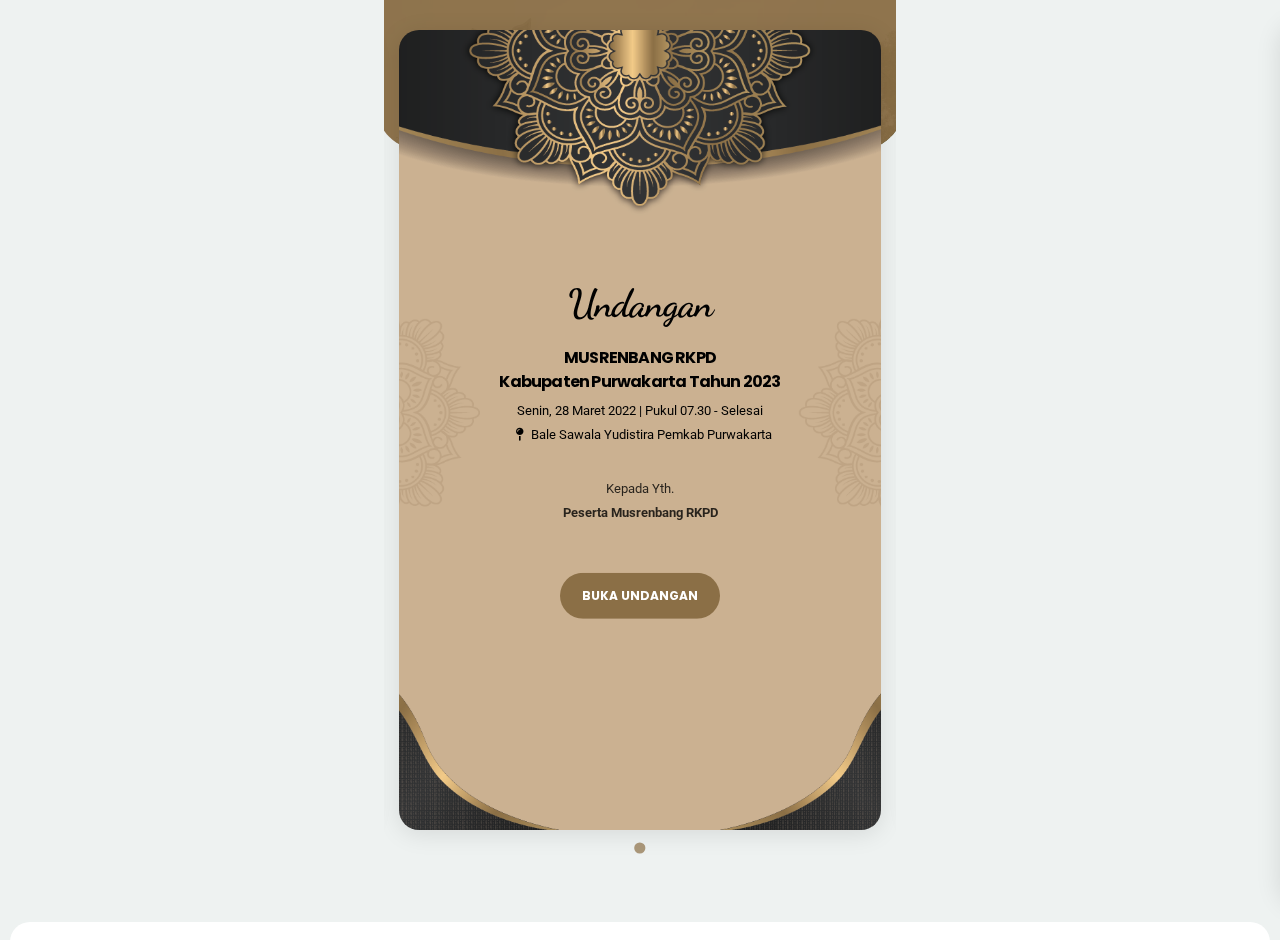
<file: index.html>
<!DOCTYPE HTML>
<html lang="en">
<head>
<meta http-equiv="Content-Type" content="text/html; charset=utf-8" />
<meta name="apple-mobile-web-app-capable" content="yes">
<meta name="apple-mobile-web-app-status-bar-style" content="black-translucent">
<meta name="viewport" content="width=device-width, initial-scale=1, minimum-scale=1, maximum-scale=1, viewport-fit=cover" />
<title>Undangan MUSRENBANG RKPD Kabupaten Purwakarta 2023</title>
<link rel="icon" type="image/x-icon" href="images/favicon/favicon.ico">
<link rel="stylesheet" type="text/css" href="styles/bootstrap.css">
<link rel="stylesheet" type="text/css" href="styles/style.css">
<link href="https://fonts.googleapis.com/css2?family=Dancing+Script:wght@400;500;600;700&display=swap" rel="stylesheet">
<link href="https://fonts.googleapis.com/css?family=Poppins:300,400,500,600,700,800,900|Roboto:300,300i,400,400i,500,500i,700,700i,900,900i&amp;display=swap" rel="stylesheet">
<link rel="stylesheet" type="text/css" href="fonts/css/fontawesome-all.min.css">    
<link rel="manifest" href="_manifest.json" data-pwa-version="set_in_manifest_and_pwa_js">
<link rel="apple-touch-icon" sizes="180x180" href="app/icons/icon-192x192.png">
</head>
    
<body class="theme-light">
    
<div id="preloader"><div class="spinner-border color-highlight" role="status"></div></div>
    
<div id="page">
    
    <div class="page-content">
        
        <div class="page-title page-title-small">
        </div>
        <div class="card header-card shape-rounded" data-card-height="150">
            <div class="card-overlay bg-highlight opacity-95"></div>
            <div class="card-overlay dark-mode-tint"></div>
            <div class="card-bg preload-img" data-src="images/pictures/bg-1.webp"></div>
        </div>
        
        <div class="splide single-slider slider-no-arrows" id="single-slider-2">
            <div class="splide__track">
                <div class="splide__list">
                    <div class="splide__slide">
                        <div data-card-height="cover-card" class="card card-style" style="background-image:url(images/pictures/bg-cover.png); background-size: cover;">
                            <div class="card-center text-center">
                                <div class="mb-4">&nbsp;&nbsp;</div>
                                <h1 class="color-black bolder fa-3x mb-4" style="font-family: 'Dancing Script' !important;">Undangan</h1>
                                <h6 class="color-black">MUSRENBANG RKPD</h6>
                                <h6 class="color-black mb-2">Kabupaten Purwakarta Tahun 2023</h6>
                                <p class="color-black">Senin, 28 Maret 2022 | Pukul 07.30 - Selesai <br>
                                <i class="fas fa-map-pin mx-2"></i>Bale Sawala Yudistira Pemkab Purwakarta</p>
                                <p class="boxed-text-l color-black opacity-80">
                                    Kepada Yth. <br>
                                    <b>Peserta Musrenbang RKPD</b>
                                </p>
                                <!-- <h2><input class="text-center" type="text" id="receiverValue" value="" disabled /></h2> -->
                                <p class="boxed-text-l color-black opacity-80 mb-5 fw-bold" id="receiverValue"></p>
                                <a href="home.html" class="btn btn-m bg-highlight rounded-xl btn-center-m shadow-l font-900 text-uppercase">Buka Undangan</a>
                            </div>
                            <div class="card-overlay bg-blackd"></div>
                        </div>         
                    </div>      
                </div>
            </div>
        </div>
        
    </div>    
    <!-- end of page content-->
    
    
    <div id="menu-share" 
         class="menu menu-box-bottom menu-box-detached rounded-m" 
         data-menu-load="menu-share.html"
         data-menu-height="420" 
         data-menu-effect="menu-over">
    </div>    
    
    <div id="menu-main"
         class="menu menu-box-right menu-box-detached rounded-m"
         data-menu-width="260"
         data-menu-load="menu-main.html"
         data-menu-active="nav-pages"
         data-menu-effect="menu-over">  
    </div>
    
    
</div>    



<script type="text/javascript" src="scripts/bootstrap.min.js"></script>
<script type="text/javascript" src="scripts/custom.js"></script>

<script>
    
        let urlParams = (new URL(document.location)).searchParams;
        let receiver = urlParams.get("to");
        // console.log(receiver);
        document.getElementById('receiverValue').innerHTML = receiver;
</script>
</body>
</file>
<file: styles/style.css>
@charset "UTF-8";

/*Typography Settings*/
body {
  font-size: 13px;
  font-family: "Roboto", sans-serif !important;
  line-height: 24px !important;
  color: #727272 !important;
  background-color: #eef2f1;
  width: 40%;
  margin: auto;
}


@media (max-width: 992px) {
  body {
    width: 100%;
    margin: none;
  }
}


h1,
h2,
h3,
h4,
h5,
h6 {
  font-weight: 700;
  color: #1f1f1f;
  font-family: "Poppins", sans-serif !important;
  margin-bottom: 5px;
  letter-spacing: -0.8px;
}

h1 {
  font-size: 24px;
  line-height: 30px;
  padding-bottom: 5px;
}

h2 {
  font-size: 22px;
  line-height: 25px;
}

h3 {
  font-size: 20px;
  line-height: 24px;
}

h4 {
  font-size: 18px;
  line-height: 23px;
}

h5 {
  font-size: 16px;
  line-height: 22px;
}

a {
  text-decoration: none !important;
}

p {
  color: #727272;
  margin-bottom: 30px;
  padding-bottom: 0px;
}

/*Page Stucture Settings*/
body {
  min-height: 60vh;
}

.notch-clear {
  padding-top: calc(0px + (constant(safe-area-inset-top))*0.8) !important;
  padding-top: calc(0px + (env(safe-area-inset-top))*0.8) !important;
}

.notch-push {
  transform: translateY(-150%) !important;
  top: calc(0px + (constant(safe-area-inset-top))*0.8) !important;
  top: calc(0px + (env(safe-area-inset-top))*0.8) !important;
}

#page {
  position: relative;
  min-height: 60vh;
  overflow-x: hidden;
}

.page-content {
  overflow-x: hidden;
  transition: all 300ms ease;
  z-index: 90;
  padding-bottom: 80px;
  padding-bottom: calc(80px + (constant(safe-area-inset-bottom))*1.1);
  padding-bottom: calc(80px + (env(safe-area-inset-bottom))*1.1);
}

.content-box {
  background-color: #FFFFFF;
  border-radius: 20px;
  margin-left: 15px;
  margin-right: 15px;
  box-shadow: 0 2px 14px 0 rgba(0, 0, 0, 0.08);
}

/*Content Boxes*/
.content {
  margin: 20px 15px 20px 15px;
}

.content p:last-child {
  margin-bottom: 0px;
}

.content-full {
  margin: 0px;
}

.content-boxed {
  padding: 20px 15px 0px 15px;
}

/*Logos*/
.header-logo {
  background-size: 28px 28px;
  width: 50px;
}

.footer .footer-logo {
  background-size: 80px 80px;
  height: 80px !important;
  margin-bottom: 20px !important;
}

.theme-light .header .header-logo {
  background-image: url(../images/preload-logo.png);
}

.theme-dark .header .header-logo {
  background-image: url(../images/preload-logo.png);
}

.theme-light .footer .footer-logo {
  background-image: url(../images/preload-logo.png);
}

.theme-dark .footer .footer-logo {
  background-image: url(../images/preload-logo.png);
}

/* Generating Color Pack*/
.color-highlight {
  color: #8B6F46 !important;
}

.bg-highlight {
  background-color: #8B6F46 !important;
  color: #FFF !important;
}

.border-highlight {
  border-color: #8B6F46 !important;
}

.gradient-highlight {
  background-image: linear-gradient(to bottom, #5D9CEC, #8B6F46) !important;
  color: #FFF;
}

.color-highlight-light {
  color: #5D9CEC !important;
}

.bg-highlight-light {
  background-color: #5D9CEC !important;
  color: #FFF !important;
}

.bg-fade-highlight-dark {
  background-color: rgba(74, 137, 220, 0.7) !important;
  color: #FFF !important;
}

.bg-fade-highlight-light {
  background-color: rgba(93, 156, 236, 0.3) !important;
  color: #FFF !important;
}

.color-highlight-dark {
  color: #8B6F46 !important;
}

.color-icon-highlight {
  stroke: #8B6F46 !important;
  fill: rgba(93, 156, 236, 0.3) !important;
}

.bg-highlight-dark {
  background-color: #8B6F46 !important;
  color: #FFF !important;
}

.border-highlight-light {
  border-color: #5D9CEC !important;
}

.border-highlight-dark {
  border-color: #8B6F46 !important;
}

.focus-highlight:focus {
  border-color: #8B6F46 !important;
}

.gradient-highlight {
  background-image: linear-gradient(to bottom, #5D9CEC, #8B6F46);
}

[data-feather-color=highlight-dark] {
  stroke: #5D9CEC;
}

[data-feather-color=highlight-light] {
  stroke: #8B6F46;
}

[data-feather-bg=highlight-fade-dark] {
  fill: rgba(74, 137, 220, 0.7);
}

[data-feather-bg=highlight-fade-light] {
  fill: rgba(93, 156, 236, 0.3);
}

.color-green-light {
  color: #A0D468 !important;
}

.bg-green-light {
  background-color: #A0D468 !important;
  color: #FFF !important;
}

.bg-fade-green-dark {
  background-color: rgba(140, 193, 82, 0.7) !important;
  color: #FFF !important;
}

.bg-fade-green-light {
  background-color: rgba(140, 193, 82, 0.3) !important;
  color: #FFF !important;
}

.color-green-dark {
  color: #8CC152 !important;
}

.color-icon-green {
  stroke: #8CC152 !important;
  fill: rgba(140, 193, 82, 0.3) !important;
}

.bg-green-dark {
  background-color: #8CC152 !important;
  color: #FFF !important;
}

.border-green-light {
  border-color: #A0D468 !important;
}

.border-green-dark {
  border-color: #8CC152 !important;
}

.focus-green:focus {
  border-color: #8CC152 !important;
}

.gradient-green {
  background-image: linear-gradient(to bottom, #A0D468, #8CC152);
}

[data-feather-color=green-dark] {
  stroke: #A0D468;
}

[data-feather-color=green-light] {
  stroke: #8CC152;
}

[data-feather-bg=green-fade-dark] {
  fill: rgba(140, 193, 82, 0.7);
}

[data-feather-bg=green-fade-light] {
  fill: rgba(140, 193, 82, 0.3);
}

.color-grass-light {
  color: #34cc73 !important;
}

.bg-grass-light {
  background-color: #34cc73 !important;
  color: #FFF !important;
}

.bg-fade-grass-dark {
  background-color: rgba(140, 193, 82, 0.7) !important;
  color: #FFF !important;
}

.bg-fade-grass-light {
  background-color: rgba(140, 193, 82, 0.3) !important;
  color: #FFF !important;
}

.color-grass-dark {
  color: #2ABA66 !important;
}

.color-icon-grass {
  stroke: #2ABA66 !important;
  fill: rgba(140, 193, 82, 0.3) !important;
}

.bg-grass-dark {
  background-color: #2ABA66 !important;
  color: #FFF !important;
}

.border-grass-light {
  border-color: #34cc73 !important;
}

.border-grass-dark {
  border-color: #2ABA66 !important;
}

.focus-grass:focus {
  border-color: #2ABA66 !important;
}

.gradient-grass {
  background-image: linear-gradient(to bottom, #34cc73, #2ABA66);
}

[data-feather-color=grass-dark] {
  stroke: #34cc73;
}

[data-feather-color=grass-light] {
  stroke: #2ABA66;
}

[data-feather-bg=grass-fade-dark] {
  fill: rgba(140, 193, 82, 0.7);
}

[data-feather-bg=grass-fade-light] {
  fill: rgba(140, 193, 82, 0.3);
}

.color-red-light {
  color: #ED5565 !important;
}

.bg-red-light {
  background-color: #ED5565 !important;
  color: #FFF !important;
}

.bg-fade-red-dark {
  background-color: rgba(218, 68, 83, 0.7) !important;
  color: #FFF !important;
}

.bg-fade-red-light {
  background-color: rgba(218, 68, 83, 0.3) !important;
  color: #FFF !important;
}

.color-red-dark {
  color: #DA4453 !important;
}

.color-icon-red {
  stroke: #DA4453 !important;
  fill: rgba(218, 68, 83, 0.3) !important;
}

.bg-red-dark {
  background-color: #DA4453 !important;
  color: #FFF !important;
}

.border-red-light {
  border-color: #ED5565 !important;
}

.border-red-dark {
  border-color: #DA4453 !important;
}

.focus-red:focus {
  border-color: #DA4453 !important;
}

.gradient-red {
  background-image: linear-gradient(to bottom, #ED5565, #DA4453);
}

[data-feather-color=red-dark] {
  stroke: #ED5565;
}

[data-feather-color=red-light] {
  stroke: #DA4453;
}

[data-feather-bg=red-fade-dark] {
  fill: rgba(218, 68, 83, 0.7);
}

[data-feather-bg=red-fade-light] {
  fill: rgba(218, 68, 83, 0.3);
}

.color-orange-light {
  color: #FC6E51 !important;
}

.bg-orange-light {
  background-color: #FC6E51 !important;
  color: #FFF !important;
}

.bg-fade-orange-dark {
  background-color: rgba(233, 87, 63, 0.7) !important;
  color: #FFF !important;
}

.bg-fade-orange-light {
  background-color: rgba(233, 87, 63, 0.3) !important;
  color: #FFF !important;
}

.color-orange-dark {
  color: #E9573F !important;
}

.color-icon-orange {
  stroke: #E9573F !important;
  fill: rgba(233, 87, 63, 0.3) !important;
}

.bg-orange-dark {
  background-color: #E9573F !important;
  color: #FFF !important;
}

.border-orange-light {
  border-color: #FC6E51 !important;
}

.border-orange-dark {
  border-color: #E9573F !important;
}

.focus-orange:focus {
  border-color: #E9573F !important;
}

.gradient-orange {
  background-image: linear-gradient(to bottom, #FC6E51, #E9573F);
}

[data-feather-color=orange-dark] {
  stroke: #FC6E51;
}

[data-feather-color=orange-light] {
  stroke: #E9573F;
}

[data-feather-bg=orange-fade-dark] {
  fill: rgba(233, 87, 63, 0.7);
}

[data-feather-bg=orange-fade-light] {
  fill: rgba(233, 87, 63, 0.3);
}

.color-yellow-light {
  color: #FFCE54 !important;
}

.bg-yellow-light {
  background-color: #FFCE54 !important;
  color: #FFF !important;
}

.bg-fade-yellow-dark {
  background-color: rgba(246, 187, 66, 0.7) !important;
  color: #FFF !important;
}

.bg-fade-yellow-light {
  background-color: rgba(246, 187, 66, 0.3) !important;
  color: #FFF !important;
}

.color-yellow-dark {
  color: #F6BB42 !important;
}

.color-icon-yellow {
  stroke: #F6BB42 !important;
  fill: rgba(246, 187, 66, 0.3) !important;
}

.bg-yellow-dark {
  background-color: #F6BB42 !important;
  color: #FFF !important;
}

.border-yellow-light {
  border-color: #FFCE54 !important;
}

.border-yellow-dark {
  border-color: #F6BB42 !important;
}

.focus-yellow:focus {
  border-color: #F6BB42 !important;
}

.gradient-yellow {
  background-image: linear-gradient(to bottom, #FFCE54, #F6BB42);
}

[data-feather-color=yellow-dark] {
  stroke: #FFCE54;
}

[data-feather-color=yellow-light] {
  stroke: #F6BB42;
}

[data-feather-bg=yellow-fade-dark] {
  fill: rgba(246, 187, 66, 0.7);
}

[data-feather-bg=yellow-fade-light] {
  fill: rgba(246, 187, 66, 0.3);
}

.color-sunny-light {
  color: #f0b31b !important;
}

.bg-sunny-light {
  background-color: #f0b31b !important;
  color: #FFF !important;
}

.bg-fade-sunny-dark {
  background-color: rgba(246, 187, 66, 0.7) !important;
  color: #FFF !important;
}

.bg-fade-sunny-light {
  background-color: rgba(246, 187, 66, 0.3) !important;
  color: #FFF !important;
}

.color-sunny-dark {
  color: #d99914 !important;
}

.color-icon-sunny {
  stroke: #d99914 !important;
  fill: rgba(246, 187, 66, 0.3) !important;
}

.bg-sunny-dark {
  background-color: #d99914 !important;
  color: #FFF !important;
}

.border-sunny-light {
  border-color: #f0b31b !important;
}

.border-sunny-dark {
  border-color: #d99914 !important;
}

.focus-sunny:focus {
  border-color: #d99914 !important;
}

.gradient-sunny {
  background-image: linear-gradient(to bottom, #f0b31b, #d99914);
}

[data-feather-color=sunny-dark] {
  stroke: #f0b31b;
}

[data-feather-color=sunny-light] {
  stroke: #d99914;
}

[data-feather-bg=sunny-fade-dark] {
  fill: rgba(246, 187, 66, 0.7);
}

[data-feather-bg=sunny-fade-light] {
  fill: rgba(246, 187, 66, 0.3);
}

.color-blue-light {
  color: #5D9CEC !important;
}

.bg-blue-light {
  background-color: #5D9CEC !important;
  color: #FFF !important;
}

.bg-fade-blue-dark {
  background-color: rgba(74, 137, 220, 0.7) !important;
  color: #FFF !important;
}

.bg-fade-blue-light {
  background-color: rgba(74, 137, 220, 0.3) !important;
  color: #FFF !important;
}

.color-blue-dark {
  color: #8B6F46 !important;
}

.color-icon-blue {
  stroke: #8B6F46 !important;
  fill: rgba(74, 137, 220, 0.3) !important;
}

.bg-blue-dark {
  background-color: #8B6F46 !important;
  color: #FFF !important;
}

.border-blue-light {
  border-color: #5D9CEC !important;
}

.border-blue-dark {
  border-color: #8B6F46 !important;
}

.focus-blue:focus {
  border-color: #8B6F46 !important;
}

.gradient-blue {
  background-image: linear-gradient(to bottom, #5D9CEC, #8B6F46);
}

[data-feather-color=blue-dark] {
  stroke: #5D9CEC;
}

[data-feather-color=blue-light] {
  stroke: #8B6F46;
}

[data-feather-bg=blue-fade-dark] {
  fill: rgba(74, 137, 220, 0.7);
}

[data-feather-bg=blue-fade-light] {
  fill: rgba(74, 137, 220, 0.3);
}

.color-teal-light {
  color: #A0CECB !important;
}

.bg-teal-light {
  background-color: #A0CECB !important;
  color: #FFF !important;
}

.bg-fade-teal-dark {
  background-color: rgba(125, 177, 177, 0.7) !important;
  color: #FFF !important;
}

.bg-fade-teal-light {
  background-color: rgba(125, 177, 177, 0.3) !important;
  color: #FFF !important;
}

.color-teal-dark {
  color: #7DB1B1 !important;
}

.color-icon-teal {
  stroke: #7DB1B1 !important;
  fill: rgba(125, 177, 177, 0.3) !important;
}

.bg-teal-dark {
  background-color: #7DB1B1 !important;
  color: #FFF !important;
}

.border-teal-light {
  border-color: #A0CECB !important;
}

.border-teal-dark {
  border-color: #7DB1B1 !important;
}

.focus-teal:focus {
  border-color: #7DB1B1 !important;
}

.gradient-teal {
  background-image: linear-gradient(to bottom, #A0CECB, #7DB1B1);
}

[data-feather-color=teal-dark] {
  stroke: #A0CECB;
}

[data-feather-color=teal-light] {
  stroke: #7DB1B1;
}

[data-feather-bg=teal-fade-dark] {
  fill: rgba(125, 177, 177, 0.7);
}

[data-feather-bg=teal-fade-light] {
  fill: rgba(125, 177, 177, 0.3);
}

.color-mint-light {
  color: #48CFAD !important;
}

.bg-mint-light {
  background-color: #48CFAD !important;
  color: #FFF !important;
}

.bg-fade-mint-dark {
  background-color: rgba(55, 188, 155, 0.7) !important;
  color: #FFF !important;
}

.bg-fade-mint-light {
  background-color: rgba(55, 188, 155, 0.3) !important;
  color: #FFF !important;
}

.color-mint-dark {
  color: #37BC9B !important;
}

.color-icon-mint {
  stroke: #37BC9B !important;
  fill: rgba(55, 188, 155, 0.3) !important;
}

.bg-mint-dark {
  background-color: #37BC9B !important;
  color: #FFF !important;
}

.border-mint-light {
  border-color: #48CFAD !important;
}

.border-mint-dark {
  border-color: #37BC9B !important;
}

.focus-mint:focus {
  border-color: #37BC9B !important;
}

.gradient-mint {
  background-image: linear-gradient(to bottom, #48CFAD, #37BC9B);
}

[data-feather-color=mint-dark] {
  stroke: #48CFAD;
}

[data-feather-color=mint-light] {
  stroke: #37BC9B;
}

[data-feather-bg=mint-fade-dark] {
  fill: rgba(55, 188, 155, 0.7);
}

[data-feather-bg=mint-fade-light] {
  fill: rgba(55, 188, 155, 0.3);
}

.color-pink-light {
  color: #EC87C0 !important;
}

.bg-pink-light {
  background-color: #EC87C0 !important;
  color: #FFF !important;
}

.bg-fade-pink-dark {
  background-color: rgba(215, 112, 173, 0.7) !important;
  color: #FFF !important;
}

.bg-fade-pink-light {
  background-color: rgba(215, 112, 173, 0.3) !important;
  color: #FFF !important;
}

.color-pink-dark {
  color: #D770AD !important;
}

.color-icon-pink {
  stroke: #D770AD !important;
  fill: rgba(215, 112, 173, 0.3) !important;
}

.bg-pink-dark {
  background-color: #D770AD !important;
  color: #FFF !important;
}

.border-pink-light {
  border-color: #EC87C0 !important;
}

.border-pink-dark {
  border-color: #D770AD !important;
}

.focus-pink:focus {
  border-color: #D770AD !important;
}

.gradient-pink {
  background-image: linear-gradient(to bottom, #EC87C0, #D770AD);
}

[data-feather-color=pink-dark] {
  stroke: #EC87C0;
}

[data-feather-color=pink-light] {
  stroke: #D770AD;
}

[data-feather-bg=pink-fade-dark] {
  fill: rgba(215, 112, 173, 0.7);
}

[data-feather-bg=pink-fade-light] {
  fill: rgba(215, 112, 173, 0.3);
}

.color-pink2-light {
  color: #ff5982 !important;
}

.bg-pink2-light {
  background-color: #ff5982 !important;
  color: #FFF !important;
}

.bg-fade-pink2-dark {
  background-color: rgba(215, 112, 173, 0.7) !important;
  color: #FFF !important;
}

.bg-fade-pink2-light {
  background-color: rgba(215, 112, 173, 0.3) !important;
  color: #FFF !important;
}

.color-pink2-dark {
  color: #fb3365 !important;
}

.color-icon-pink2 {
  stroke: #fb3365 !important;
  fill: rgba(215, 112, 173, 0.3) !important;
}

.bg-pink2-dark {
  background-color: #fb3365 !important;
  color: #FFF !important;
}

.border-pink2-light {
  border-color: #ff5982 !important;
}

.border-pink2-dark {
  border-color: #fb3365 !important;
}

.focus-pink2:focus {
  border-color: #fb3365 !important;
}

.gradient-pink2 {
  background-image: linear-gradient(to bottom, #ff5982, #fb3365);
}

[data-feather-color=pink2-dark] {
  stroke: #ff5982;
}

[data-feather-color=pink2-light] {
  stroke: #fb3365;
}

[data-feather-bg=pink2-fade-dark] {
  fill: rgba(215, 112, 173, 0.7);
}

[data-feather-bg=pink2-fade-light] {
  fill: rgba(215, 112, 173, 0.3);
}

.color-magenta-light {
  color: #AC92EC !important;
}

.bg-magenta-light {
  background-color: #AC92EC !important;
  color: #FFF !important;
}

.bg-fade-magenta-dark {
  background-color: rgba(150, 122, 220, 0.7) !important;
  color: #FFF !important;
}

.bg-fade-magenta-light {
  background-color: rgba(150, 122, 220, 0.3) !important;
  color: #FFF !important;
}

.color-magenta-dark {
  color: #967ADC !important;
}

.color-icon-magenta {
  stroke: #967ADC !important;
  fill: rgba(150, 122, 220, 0.3) !important;
}

.bg-magenta-dark {
  background-color: #967ADC !important;
  color: #FFF !important;
}

.border-magenta-light {
  border-color: #AC92EC !important;
}

.border-magenta-dark {
  border-color: #967ADC !important;
}

.focus-magenta:focus {
  border-color: #967ADC !important;
}

.gradient-magenta {
  background-image: linear-gradient(to bottom, #AC92EC, #967ADC);
}

[data-feather-color=magenta-dark] {
  stroke: #AC92EC;
}

[data-feather-color=magenta-light] {
  stroke: #967ADC;
}

[data-feather-bg=magenta-fade-dark] {
  fill: rgba(150, 122, 220, 0.7);
}

[data-feather-bg=magenta-fade-light] {
  fill: rgba(150, 122, 220, 0.3);
}

.color-brown-light {
  color: #BAA286 !important;
}

.bg-brown-light {
  background-color: #BAA286 !important;
  color: #FFF !important;
}

.bg-fade-brown-dark {
  background-color: rgba(170, 142, 105, 0.7) !important;
  color: #FFF !important;
}

.bg-fade-brown-light {
  background-color: rgba(170, 142, 105, 0.3) !important;
  color: #FFF !important;
}

.color-brown-dark {
  color: #AA8E69 !important;
}

.color-icon-brown {
  stroke: #AA8E69 !important;
  fill: rgba(170, 142, 105, 0.3) !important;
}

.bg-brown-dark {
  background-color: #AA8E69 !important;
  color: #FFF !important;
}

.border-brown-light {
  border-color: #BAA286 !important;
}

.border-brown-dark {
  border-color: #AA8E69 !important;
}

.focus-brown:focus {
  border-color: #AA8E69 !important;
}

.gradient-brown {
  background-image: linear-gradient(to bottom, #BAA286, #AA8E69);
}

[data-feather-color=brown-dark] {
  stroke: #BAA286;
}

[data-feather-color=brown-light] {
  stroke: #AA8E69;
}

[data-feather-bg=brown-fade-dark] {
  fill: rgba(170, 142, 105, 0.7);
}

[data-feather-bg=brown-fade-light] {
  fill: rgba(170, 142, 105, 0.3);
}

.color-gray-light {
  color: #e2e5ea !important;
}

.bg-gray-light {
  background-color: #e2e5ea !important;
  color: #FFF !important;
}

.bg-fade-gray-dark {
  background-color: rgba(170, 178, 189, 0.7) !important;
  color: #FFF !important;
}

.bg-fade-gray-light {
  background-color: rgba(170, 178, 189, 0.3) !important;
  color: #FFF !important;
}

.color-gray-dark {
  color: #AAB2BD !important;
}

.color-icon-gray {
  stroke: #AAB2BD !important;
  fill: rgba(170, 178, 189, 0.3) !important;
}

.bg-gray-dark {
  background-color: #AAB2BD !important;
  color: #FFF !important;
}

.border-gray-light {
  border-color: #e2e5ea !important;
}

.border-gray-dark {
  border-color: #AAB2BD !important;
}

.focus-gray:focus {
  border-color: #AAB2BD !important;
}

.gradient-gray {
  background-image: linear-gradient(to bottom, #e2e5ea, #AAB2BD);
}

[data-feather-color=gray-dark] {
  stroke: #e2e5ea;
}

[data-feather-color=gray-light] {
  stroke: #AAB2BD;
}

[data-feather-bg=gray-fade-dark] {
  fill: rgba(170, 178, 189, 0.7);
}

[data-feather-bg=gray-fade-light] {
  fill: rgba(170, 178, 189, 0.3);
}

.color-aqua-light {
  color: #4FC1E9 !important;
}

.bg-aqua-light {
  background-color: #4FC1E9 !important;
  color: #FFF !important;
}

.bg-fade-aqua-dark {
  background-color: rgba(67, 74, 84, 0.7) !important;
  color: #FFF !important;
}

.bg-fade-aqua-light {
  background-color: rgba(67, 74, 84, 0.3) !important;
  color: #FFF !important;
}

.color-aqua-dark {
  color: #3BAFDA !important;
}

.color-icon-aqua {
  stroke: #3BAFDA !important;
  fill: rgba(67, 74, 84, 0.3) !important;
}

.bg-aqua-dark {
  background-color: #3BAFDA !important;
  color: #FFF !important;
}

.border-aqua-light {
  border-color: #4FC1E9 !important;
}

.border-aqua-dark {
  border-color: #3BAFDA !important;
}

.focus-aqua:focus {
  border-color: #3BAFDA !important;
}

.gradient-aqua {
  background-image: linear-gradient(to bottom, #4FC1E9, #3BAFDA);
}

[data-feather-color=aqua-dark] {
  stroke: #4FC1E9;
}

[data-feather-color=aqua-light] {
  stroke: #3BAFDA;
}

[data-feather-bg=aqua-fade-dark] {
  fill: rgba(67, 74, 84, 0.7);
}

[data-feather-bg=aqua-fade-light] {
  fill: rgba(67, 74, 84, 0.3);
}

.color-night-light {
  color: #222529 !important;
}

.bg-night-light {
  background-color: #222529 !important;
  color: #FFF !important;
}

.bg-fade-night-dark {
  background-color: rgba(67, 74, 84, 0.7) !important;
  color: #FFF !important;
}

.bg-fade-night-light {
  background-color: rgba(67, 74, 84, 0.3) !important;
  color: #FFF !important;
}

.color-night-dark {
  color: #16181c !important;
}

.color-icon-night {
  stroke: #16181c !important;
  fill: rgba(67, 74, 84, 0.3) !important;
}

.bg-night-dark {
  background-color: #16181c !important;
  color: #FFF !important;
}

.border-night-light {
  border-color: #222529 !important;
}

.border-night-dark {
  border-color: #16181c !important;
}

.focus-night:focus {
  border-color: #16181c !important;
}

.gradient-night {
  background-image: linear-gradient(to bottom, #222529, #16181c);
}

[data-feather-color=night-dark] {
  stroke: #222529;
}

[data-feather-color=night-light] {
  stroke: #16181c;
}

[data-feather-bg=night-fade-dark] {
  fill: rgba(67, 74, 84, 0.7);
}

[data-feather-bg=night-fade-light] {
  fill: rgba(67, 74, 84, 0.3);
}

.color-dark-light {
  color: #656D78 !important;
}

.bg-dark-light {
  background-color: #656D78 !important;
  color: #FFF !important;
}

.bg-fade-dark-dark {
  background-color: rgba(67, 74, 84, 0.7) !important;
  color: #FFF !important;
}

.bg-fade-dark-light {
  background-color: rgba(67, 74, 84, 0.3) !important;
  color: #FFF !important;
}

.color-dark-dark {
  color: #434A54 !important;
}

.color-icon-dark {
  stroke: #434A54 !important;
  fill: rgba(67, 74, 84, 0.3) !important;
}

.bg-dark-dark {
  background-color: #434A54 !important;
  color: #FFF !important;
}

.border-dark-light {
  border-color: #656D78 !important;
}

.border-dark-dark {
  border-color: #434A54 !important;
}

.focus-dark:focus {
  border-color: #434A54 !important;
}

.gradient-dark {
  background-image: linear-gradient(to bottom, #656D78, #434A54);
}

[data-feather-color=dark-dark] {
  stroke: #656D78;
}

[data-feather-color=dark-light] {
  stroke: #434A54;
}

[data-feather-bg=dark-fade-dark] {
  fill: rgba(67, 74, 84, 0.7);
}

[data-feather-bg=dark-fade-light] {
  fill: rgba(67, 74, 84, 0.3);
}

.theme-light input:not([type=submit]):not(.focus-color):focus,
.theme-light select:focus,
.theme-light textarea:active {
  border-color: rgba(0, 0, 0, 0.3) !important;
}

.theme-light [data-card-height=cover] input:not([type=submit]):not(.focus-color):focus,
.theme-light [data-card-height=cover] select:focus,
.theme-light [data-card-height=cover] textarea:active {
  border-color: rgba(255, 255, 255, 0.3) !important;
}

.theme-dark input:not([type=submit]):not(.focus-color):focus,
.theme-dark select:focus,
.theme-dark textarea:active {
  border-color: rgba(255, 255, 255, 0.3) !important;
}

/*Social Colors*/
.color-facebook {
  color: #3b5998 !important;
}

.bg-facebook {
  background-color: #3b5998 !important;
  color: #FFF;
}

.color-linkedin {
  color: #0077B5 !important;
}

.bg-linkedin {
  background-color: #0077B5 !important;
  color: #FFF;
}

.color-twitter {
  color: #4099ff !important;
}

.bg-twitter {
  background-color: #4099ff !important;
  color: #FFF;
}

.color-google {
  color: #d34836 !important;
}

.bg-google {
  background-color: #d34836 !important;
  color: #FFF;
}

.color-whatsapp {
  color: #34AF23 !important;
}

.bg-whatsapp {
  background-color: #34AF23 !important;
  color: #FFF;
}

.color-pinterest {
  color: #C92228 !important;
}

.bg-pinterest {
  background-color: #C92228 !important;
  color: #FFF;
}

.color-mail {
  color: #3498db !important;
}

.bg-mail {
  background-color: #3498db !important;
  color: #FFF;
}

.color-phone {
  color: #27ae60 !important;
}

.bg-phone {
  background-color: #27ae60 !important;
  color: #FFF;
}

.color-instagram {
  color: #e1306c !important;
}

.bg-instagram {
  background-color: #e1306c !important;
  color: #FFF;
}

/*Default Colors*/
.color-white {
  color: #FFF !important;
}

.color-black {
  color: #000 !important;
}

.bg-white {
  background-color: #FFF !important;
}

.bg-black {
  background-color: #000 !important;
}

.border-transparent {
  border-color: transparent !important;
}

/*Default Highlight Colors*/
.footer-bar-2 .active-nav,
.footer-bar-5 strong,
.footer-bar-4 strong,
.splide__pagination__page.is-active {
  background-color: #8B6F46 !important;
}

.footer-bar-1 .active-nav i,
.footer-bar-1 .active-nav span,
.footer-bar-3 .active-nav i {
  color: #8B6F46 !important;
}

.footer-bar-6 .circle-nav strong,
.footer-bar-6 .active-nav em {
  background-image: linear-gradient(to bottom, #5D9CEC, #8B6F46) !important;
}

.form-floating-over>.form-control:focus~label {
  color: #8B6F46;
}

.form-floating-over>.form-control:not(:placeholder-shown)~label {
  color: #8B6F46;
}

.form-floating-over>.form-select~label {
  color: #8B6F46;
}

.color-highlight {
  color: #8B6F46;
}

.bg-highlight {
  background-color: #8B6F46;
  color: #FFF !important;
}

/*--Header---*/
.header-title span {
  font-family: "Poppins", sans-serif;
}

.footer-title span {
  font-family: "Poppins", sans-serif;
}

.header-logo {
  color: rgba(0, 0, 0, 0) !important;
}

.header-logo span {
  display: none;
  display: none;
}

.header {
  position: fixed;
  top: 0px;
  left: 0px;
  right: 0px;
  height: 55px;
  z-index: 99;
  transition: all 300ms ease;
  background-color: #FFF;
  border-bottom: solid 1px rgba(0, 0, 0, 0.03);
  box-shadow: 0 4px 18px 0 rgba(0, 0, 0, 0.08);
}

.header .header-subtitle {
  font-size: 12px !important;
  font-weight: 600 !important;
}

.header .header-title {
  position: absolute;
  height: 55px;
  line-height: 55px;
  font-size: 15px;
  color: #000;
  font-weight: 800;
  z-index: 1;
  font-family: "Poppins", sans-serif;
}

.header .header-logo {
  background-repeat: no-repeat;
  background-position: center center;
  height: 100%;
  position: absolute;
  z-index: 1;
  left: 50%;
}

.header .header-icon {
  position: absolute;
  height: 55px;
  width: 45px;
  text-align: center;
  line-height: 54px;
  font-size: 12px;
  color: #1f1f1f;
  border: none;
  -webkit-appearance: none;
  appearance: none;
  background-color: rgba(0, 0, 0, 0) !important;
}

.header .dropdown-menu {
  z-index: 99;
}

.header-nav {
  position: fixed;
  top: 0px;
  left: 0px;
  right: 0px;
  height: 55px;
  z-index: 99;
  transition: all 300ms ease;
}

.header-nav .header-title {
  position: absolute;
  height: 55px;
  line-height: 55px;
  font-size: 14px;
  color: #000;
  font-weight: 600;
  z-index: 1;
  font-family: "Poppins", sans-serif;
}

.header-nav .header-logo {
  background-repeat: no-repeat;
  background-position: center center;
  height: 100%;
  position: absolute;
  z-index: 1;
  left: 50%;
}

.header-nav .header-icon {
  position: absolute;
  height: 55px;
  width: 45px;
  text-align: center;
  line-height: 54px;
  font-size: 12px;
  color: #1f1f1f;
  border: none;
  -webkit-appearance: none;
  appearance: none;
  background-color: rgba(0, 0, 0, 0) !important;
}

.footer .footer-logo {
  background-repeat: no-repeat;
  background-position: center center;
  height: 100%;
  position: absolute;
  z-index: 1;
  left: 50%;
}

.header-auto-show {
  opacity: 0;
  pointer-events: none;
  transition: all 300ms ease;
}

.header-active {
  opacity: 1;
  pointer-events: all !important;
  transition: all 300ms ease;
}

.header-always-show .header {
  margin-top: 0px !important;
}

.header-static {
  position: relative !important;
}

.header-transparent {
  background-color: rgba(0, 0, 0, 0) !important;
  box-shadow: none !important;
  border: none !important;
}

.header-icon .badge {
  position: absolute;
  margin-left: -5px;
  color: #FFF !important;
  width: 16px;
  text-align: center;
  line-height: 16px;
  padding: 0px;
  padding-left: 1px !important;
  border-radius: 18px;
  margin-top: 7px;
  font-size: 11px;
}

.header-transparent-light {
  background-color: rgba(0, 0, 0, 0);
  box-shadow: none !important;
}

.header-transparent-light a {
  color: #FFF;
}

.header-transparent-dark {
  background-color: rgba(0, 0, 0, 0);
  box-shadow: none !important;
}

.header-transparent-dark a {
  color: #000;
}

.header-logo-center .header-icon-1 {
  left: 0px;
}

.header-logo-center .header-icon-2 {
  left: 45px;
}

.header-logo-center .header-icon-3 {
  right: 45px;
}

.header-logo-center .header-icon-4 {
  right: 0px;
}

.header-logo-center .header-title {
  width: 150px;
  left: 50%;
  margin-left: -75px;
  text-align: center;
}

.header-logo-center .header-logo {
  background-position: center center;
  width: 150px !important;
  left: 50%;
  margin-left: -75px;
  text-align: center;
}

.header-logo-left .header-icon-1 {
  right: 0px;
}

.header-logo-left .header-icon-2 {
  right: 45px;
}

.header-logo-left .header-icon-3 {
  right: 90px;
}

.header-logo-left .header-icon-4 {
  right: 135px;
}

.header-logo-left .header-logo {
  left: 0px !important;
  margin-left: 0px !important;
}

.header-logo-left .header-title {
  left: 15px !important;
  margin-left: 0px !important;
}

.header-logo-right .header-icon-1 {
  left: 0px;
}

.header-logo-right .header-icon-2 {
  left: 45px;
}

.header-logo-right .header-icon-3 {
  left: 90px;
}

.header-logo-right .header-icon-4 {
  left: 135px;
}

.header-logo-right .header-logo {
  left: auto !important;
  right: 20px !important;
  margin-left: 0px !important;
}

.header-logo-right .header-title {
  left: auto !important;
  right: 20px !important;
  margin-left: 0px !important;
}

.header-logo-app .header-icon-1 {
  left: 3px;
}

.header-logo-app .header-icon-2 {
  right: 2px;
}

.header-logo-app .header-icon-3 {
  right: 45px;
}

.header-logo-app .header-icon-4 {
  right: 90px;
}

.header-logo-app .header-logo {
  left: 0px !important;
  margin-left: 40px !important;
}

.header-logo-app .header-title {
  left: 0px !important;
  margin-left: 20px !important;
}

.footer-logo span {
  display: none;
}

.header-demo {
  z-index: 98 !important;
  position: relative;
}

.header-clear {
  padding-top: calc(55px + (constant(safe-area-inset-top))*0.75) !important;
  padding-top: calc(55px + (env(safe-area-inset-top))*0.75) !important;
}

.header-clear-small {
  padding-top: calc(5px + (constant(safe-area-inset-top))*0.75) !important;
  padding-top: calc(5px + (env(safe-area-inset-top))*0.75) !important;
}

.header-clear-medium {
  padding-top: calc(60px + (constant(safe-area-inset-top))*0.75) !important;
  padding-top: calc(60px + (env(safe-area-inset-top))*0.75) !important;
}

.header-clear-large {
  padding-top: calc(80px + (constant(safe-area-inset-top))*0.75) !important;
  padding-top: calc(80px + (env(safe-area-inset-top))*0.75) !important;
}

.header {
  height: calc(55px + (constant(safe-area-inset-top))*0.75) !important;
  height: calc(55px + (env(safe-area-inset-top))*0.75) !important;
}

.header-icon {
  margin-top: calc(0px + (constant(safe-area-inset-top))*0.75) !important;
  margin-top: calc(0px + (env(safe-area-inset-top))*0.75) !important;
}

.header-title {
  margin-top: calc(0px + (constant(safe-area-inset-top))*0.75) !important;
  margin-top: calc(0px + (env(safe-area-inset-top))*0.75) !important;
}

.page-content .page-title {
  margin-top: calc(20px + (constant(safe-area-inset-top))*0.75) !important;
  margin-top: calc(20px + (env(safe-area-inset-top))*0.75) !important;
}

/*-Footer Menu-*/
#footer-bar {
  position: fixed;
  bottom: 0px;
  left: 0px;
  right: 0px;
  z-index: 98;
  background-color: rgba(249, 249, 249, 0.98);
  box-shadow: 0 -5px 10px 0 rgba(0, 0, 0, 0.06);
  min-height: 60px;
  display: flex;
  text-align: center;
  border-top-left-radius: 15px;
  border-top-right-radius: 15px;
  transition: all 300ms ease;
}

#footer-bar a {
  color: #1f1f1f;
  padding-top: 12px;
  position: relative;
  flex: 1 1 auto;
}

#footer-bar a span {
  position: relative;
  z-index: 2;
  display: block;
  font-size: 10px;
  font-weight: 500;
  margin-top: -6px;
  opacity: 0.7;
  font-family: "Roboto", sans-serif !important;
}

#footer-bar a svg {
  margin-top: -8px;
}

#footer-bar a i {
  margin-top: -3px;
  font-size: 18px;
  position: relative;
  z-index: 2;
}

#footer-bar .badge {
  font-style: normal;
  z-index: 5;
  top: 0px;
  position: absolute;
  margin-left: 3px;
  color: #FFF !important;
  width: 18px;
  text-align: center;
  line-height: 18px;
  padding: 0px;
  padding-left: 0px !important;
  border-radius: 18px;
  margin-top: 7px;
  font-size: 11px;
}

.footer-bar-2 .active-nav {
  color: #FFF !important;
}

.footer-bar-2 .active-nav strong {
  position: absolute;
  width: 80px;
  left: 50%;
  transform: translateX(-50%);
  top: 0px;
  bottom: 0px;
}

.footer-bar-4 .active-nav {
  color: #FFF !important;
}

.footer-bar-4 .active-nav strong {
  position: absolute;
  width: 47px;
  height: 47px;
  border-radius: 60px;
  left: 50%;
  top: 50%;
  transform: translate(-50%, -50%);
  bottom: 0px;
}

.footer-bar-4 span {
  display: none !important;
}

.footer-bar-4 i {
  padding-top: 10px;
}

.footer-bar-5 .active-nav strong {
  position: absolute;
  width: 50px;
  height: 4px;
  border-radius: 60px;
  left: 50%;
  bottom: 0px;
  bottom: calc(0px + (constant(safe-area-inset-bottom))*1.1);
  bottom: calc(0px + (env(safe-area-inset-bottom))*1.1);
  transform: translateX(-50%);
}

.footer-bar-3 span {
  display: none !important;
}

.footer-bar-3 .active-nav {
  padding-top: 11px !important;
}

.footer-bar-3 .active-nav span {
  display: block !important;
}

.footer-bar-3 a {
  padding-top: 18px !important;
}

.footer-menu-hidden {
  transition: all 100ms ease;
  transform: translateY(100%) !important;
}

.footer-bar-white * {
  color: #FFF;
}

#footer-bar.position-relative {
  z-index: 2 !important;
}

#footer-bar {
  height: calc(60px + (constant(safe-area-inset-bottom))*1.1);
  height: calc(60px + (env(safe-area-inset-bottom))*1.1);
}

.is-not-ios .footer-menu-clear {
  height: 70px;
  display: block;
}

.is-not-ios .footer {
  padding-bottom: 0px;
}

.is-not-ios #footer-menu a i {
  padding-top: 13px;
}

.is-not-ios #footer-menu a span {
  opacity: 0.6;
}

.footer-bar-5.position-relative .active-nav strong {
  bottom: 0px !important;
}

.menu-header {
  display: flex;
  margin-bottom: 45px;
}

.menu-header a {
  flex: 1 1 auto;
  text-align: center;
  line-height: 50px;
  border: solid 1px rgba(0, 0, 0, 0.03);
}

.menu-items h5 {
  padding-left: 15px;
}

.menu-items {
  margin-bottom: 40px;
}

.menu-items a {
  display: block;
  line-height: 50px;
  border-bottom: solid 1px rgba(0, 0, 0, 0.04);
}

.menu-items a:last-child {
  border-bottom: none;
}

.menu-items a i:first-child {
  position: absolute;
  width: 55px;
  height: 50px;
  line-height: 51px;
  text-align: center;
  font-size: 14px;
}

.menu-items a svg {
  margin-top: 17px;
  position: absolute;
  margin-left: 20px;
  line-height: 50px;
  text-align: center;
  font-size: 14px;
}

.menu-items span {
  color: #1f1f1f;
  padding-left: 60px;
  line-height: 50px;
  font-size: 13px;
  transition: all 250ms ease;
}

.submenu {
  overflow: hidden !important;
  backface-visibility: hidden !important;
  transform: Translate3d(0px, 0px, 0px);
}

.menu-items i:last-child {
  color: #434343;
  opacity: 0.3;
  position: absolute;
  right: 5px;
  transform: scale(0.7, 0.7);
  text-align: center;
  line-height: 50px;
  width: 50px;
  transition: all 250ms ease;
  font-size: 8px !important;
}

.menu-items em {
  position: absolute;
  right: 15px;
  line-height: 14px;
  font-size: 9px;
  padding: 2px 6px;
  text-align: center;
  margin-top: 18px;
  font-style: normal;
  font-family: "Roboto", sans-serif;
  font-weight: 500;
  z-index: 2;
  border-radius: 4px;
}

.menu-items strong {
  position: absolute;
  right: 21px;
  width: 19px;
  height: 19px;
  line-height: 14px;
  font-size: 10px;
  text-align: center;
  margin-top: 18px;
  font-style: normal;
  font-family: "Roboto", sans-serif;
  font-weight: 500;
  z-index: 2;
  border-radius: 11px;
}

.nav-item-active span {
  opacity: 1 !important;
  font-size: 13px;
  font-weight: 700 !important;
  transition: all 250ms ease;
}

.submenu .nav-item-active span {
  font-size: 13px !important;
}

.nav-item-active .fa-circle {
  opacity: 1 !important;
  transform: scale(1, 1) !important;
  color: #8CC152 !important;
}

[data-submenu] .badge {
  line-height: 11px !important;
  font-size: 10px !important;
  margin-top: 16px;
}

.submenu {
  height: 0px;
}

.submenu a:first-child {
  padding-top: 10px;
}

.submenu a {
  margin-top: -1px;
  border: none;
}

.submenu a i {
  transform: scale(0.7, 0.7);
}

.submenu a span {
  margin-left: 0px;
  font-size: 12px;
  opacity: 0.7;
}

.submenu a:last-child {
  padding-bottom: 15px;
  border-bottom: solid 1px rgba(0, 0, 0, 0.05);
}

#menu-main {
  top: 10px !important;
  bottom: 10px !important;
  border-top-right-radius: 0px !important;
  border-bottom-right-radius: 0px !important;
}

.card-bg {
  position: absolute;
  top: 0px;
  left: 0px;
  right: 0px;
  bottom: 0px;
  width: 100%;
  height: 100%;
  background-size: cover;
  z-index: 0;
}

.header-card {
  z-index: 0;
  top: 0px;
  position: absolute;
  left: -8px;
  right: -8px;
  overflow: hidden;
}

.footer-card {
  z-index: 0;
  bottom: 30px;
  margin-bottom: 0px !important;
  position: absolute;
  left: -8px;
  right: -8px;
  overflow: hidden;
}

.header-card.shape-rounded {
  border-bottom-left-radius: 45px;
  border-bottom-right-radius: 45px;
}

.footer-card.shape-rounded {
  border-top-left-radius: 35px;
  border-top-right-radius: 35px;
}

.header-card.shape-cut-left {
  width: 200%;
  transform: skew(0deg, 7deg) !important;
}

.header-card.shape-cut-right {
  margin-top: -40px;
  width: 110%;
  transform: skew(0deg, -7deg) !important;
}

.footer-card.shape-cut-left {
  width: 180%;
  transform: skew(0deg, 3deg) !important;
}

.footer-card.shape-cut-right {
  margin-top: -40px;
  width: 180%;
  transform: skew(0deg, -3deg) !important;
}

.page-title {
  position: relative;
  z-index: 1;
  margin: 20px 20px 30px 20px;
}

.page-title-large .greeting-text {
  font-size: 16px !important;
  line-height: 30px;
  color: #FFF;
  font-weight: 600 !important;
}

.page-title-small [data-menu] {
  font-weight: 600 !important;
  background-size: cover;
  border-radius: 40px;
  position: absolute;
  width: 40px;
  height: 40px;
  right: 0px;
  margin-top: -40px;
  z-index: 98;
}

.page-title-small h2 {
  color: #FFF;
  font-weight: 600 !important;
  padding-top: 10px;
  font-size: 24px !important;
}

.page-title-small h2 a {
  color: #FFF;
  font-weight: 600 !important;
  padding-right: 20px;
  font-size: 19px;
}

.page-title-large [data-menu] {
  background-size: cover;
  border-radius: 50px;
  position: absolute;
  width: 50px;
  height: 50px;
  right: 0px;
  margin-top: -60px;
  z-index: 98;
}

/*Menus & Action Sheets & Modals*/
/*--Menu System---*/
.menu-title h1 {
  font-size: 23px;
  font-weight: 700;
  padding: 20px 0px 3px 20px;
}

.menu-title p {
  font-size: 11px;
  margin: -15px 0px 10px 20px;
  padding: 0px 0px 0px 0px;
}

.menu-title a {
  font-size: 20px;
  color: #dc3545;
  position: absolute;
  text-align: center;
  width: 55px;
  line-height: 85px;
  right: 0px;
  top: 0px;
}

.menu-bg {
  background-color: #eef2f1;
}

.menu-hider {
  position: fixed;
  top: -100px;
  bottom: -100px;
  left: 0px;
  right: 0px;
  background-color: rgba(0, 0, 0, 0.35);
  z-index: 100;
  pointer-events: none;
  opacity: 0;
  transition: all 300ms ease;
}

.menu {
  display: none;
  position: fixed;
  background-color: #FFF;
  z-index: 101;
  overflow: scroll;
  overflow-x: hidden !important;
  transition: all 300ms ease;
  -webkit-overflow-scrolling: touch;
}

.menu .content {
  margin-bottom: 0px !important;
}

.menu-box-left {
  left: 0px;
  top: 0px !important;
  top: constant(safe-area-inset-top) !important;
  top: env(safe-area-inset-top) !important;
  width: 250px;
  bottom: 0px;
  box-shadow: 0 15px 25px 1px rgba(0, 0, 0, 0.1);
  transform: translate3d(-100%, 0, 0);
}

.menu-box-right {
  right: 0px;
  transform: translateX(100%);
  top: 0px !important;
  top: constant(safe-area-inset-top) !important;
  top: env(safe-area-inset-top) !important;
  bottom: 0px;
  box-shadow: 0 15px 25px 1px rgba(0, 0, 0, 0.1);
  width: 250px;
}

.menu-box-top {
  transform: translate3d(0, -115%, 0);
  top: 0px;
  left: 0px;
  right: 0px;
  height: 300px;
}

.menu-box-bottom {
  bottom: 0px;
  left: 0px;
  right: 0px;
  height: 300px;
  transform: translate3d(0, 110%, 0);
}

.menu-box-modal {
  top: 50%;
  left: 50%;
  transform: translate(-50%, -50%) scale(0, 0);
  opacity: 0;
  pointer-events: none;
  transition: all 300ms ease;
}

.menu-box-top.menu-box-detached {
  top: 10px;
  left: 10px;
  right: 10px;
}

.menu-box-bottom.menu-box-detached {
  bottom: 20px;
  left: 10px;
  right: 10px;
}

.menu-box-left.menu-box-detached {
  top: 10px !important;
  bottom: 10px;
  top: calc(0px + (constant(safe-area-inset-top))*0.75) !important;
  top: calc(0px + (env(safe-area-inset-top))*0.75) !important;
  bottom: calc(0px + (constant(safe-area-inset-bottom))*0.75) !important;
  bottom: calc(0px + (env(safe-area-inset-bottom))*0.75) !important;
  border-top-left-radius: 0px !important;
  border-bottom-left-radius: 0px !important;
}

.menu-box-right.menu-box-detached {
  top: 10px !important;
  bottom: 10px;
  top: calc(0px + (constant(safe-area-inset-top))*0.75) !important;
  top: calc(0px + (env(safe-area-inset-top))*0.75) !important;
  bottom: calc(0px + (constant(safe-area-inset-bottom))*0.75) !important;
  bottom: calc(0px + (env(safe-area-inset-bottom))*0.75) !important;
  border-top-right-radius: 0px !important;
  border-bottom-right-radius: 0px !important;
}

.menu-box-left.menu-active {
  transform: translate3d(0%, 0, 0) !important;
}

.menu-box-right.menu-active {
  transform: translate3d(0%, 0, 0) !important;
}

.menu-box-top.menu-active {
  transform: translate3d(0%, 0, 0) !important;
}

.is-on-homescreen .menu-box-top.menu-active {
  transform: translate3d(0%, 40px, 0) !important;
}

.menu-box-bottom.menu-active {
  transform: translate3d(0%, 0, 0) !important;
}

.menu-box-modal.menu-active {
  transition: all 300ms ease;
  pointer-events: all !important;
  opacity: 1 !important;
  transform: translate(-50%, -50%) scale(1, 1) !important;
}

.menu-hider.menu-active {
  transition: all 300ms ease;
  opacity: 1;
  pointer-events: all;
}

.menu-hider.menu-active.menu-active-clear {
  background-color: rgba(0, 0, 0, 0) !important;
}

.menu-box-left[data-menu-effect=menu-reveal] {
  opacity: 0;
  pointer-events: none;
  transform: translate(0px) !important;
  z-index: 96;
}

.menu-box-right[data-menu-effect=menu-reveal] {
  opacity: 0;
  pointer-events: none;
  transform: translate(0px) !important;
  z-index: 96;
}

.menu-active.menu {
  opacity: 1 !important;
  transition: all 300ms ease;
  transition-delay: 70ms;
  pointer-events: all !important;
}

/*Menu Update*/
#menu-update {
  background-color: #FFF;
  position: fixed;
  z-index: 9999;
  width: 310px;
  height: 430px;
  top: 50%;
  left: 50%;
  transform: translate(-50%, -50%);
  opacity: 0;
  pointer-events: none;
  border-radius: 10px;
  transition: all 300ms ease;
}

.menu-active {
  opacity: 1 !important;
}

.menu-active-no-click {
  opacity: 1;
  background-color: rgba(0, 0, 0, 0.7);
  pointer-events: all !important;
}

#menu-install-pwa-ios {
  overflow: visible !important;
}

.fa-ios-arrow {
  transform: translateY(4px);
}

.theme-light .fa-ios-arrow {
  color: #FFF !important;
}

#menu-main {
  top: calc(10px + constant(safe-area-inset-top)) !important;
  top: calc(10px + env(safe-area-inset-top)) !important;
  bottom: calc(10px + constant(safe-area-inset-bottom)) !important;
  bottom: calc(10px + env(safe-area-inset-bottom)) !important;
}

/*Utility / Secondary Classes*/
/*Rounded Borders*/
.rounded-0 {
  border-radius: 0px !important;
}

.rounded-xs {
  border-radius: 5px !important;
}

.rounded-s {
  border-radius: 8px !important;
}

.rounded-sm {
  border-radius: 12px !important;
}

.rounded-m {
  border-radius: 20px !important;
}

.rounded-l {
  border-radius: 30px !important;
}

.rounded-xl {
  border-radius: 50px !important;
}

/*Shadows*/
.shadow-none {
  box-shadow: 0px 0px 0px 0px rgba(0, 0, 0, 0) !important;
}

.shadow-0 {
  box-shadow: 0px 0px 0px 0px rgba(0, 0, 0, 0) !important;
}

.shadow-xs {
  box-shadow: 0px 0px 5px 2px rgba(0, 0, 0, 0.04) !important;
}

.shadow-s {
  box-shadow: 0 4px 10px 0 rgba(0, 0, 0, 0.1) !important;
}

.shadow-m {
  box-shadow: 0 2px 14px 0 rgba(0, 0, 0, 0.08) !important;
}

.shadow-l {
  box-shadow: 0 5px 15px 0 rgba(0, 0, 0, 0.09) !important;
}

.shadow-xl {
  box-shadow: 0 5px 30px 0 rgba(0, 0, 0, 0.11), 0 5px 15px 0 rgba(0, 0, 0, 0.02) !important;
}

/*Borders*/
.border-xxs {
  border: solid 1px !important;
}

.border-xs {
  border: solid 2px !important;
}

.border-s {
  border: solid 3px !important;
}

.border-m {
  border: solid 4px !important;
}

.border-l {
  border: solid 5px !important;
}

.border-xl {
  border: solid 6px !important;
}

.border-xxl {
  border: solid 7px !important;
}

/*Line Height Control*/
.line-height-xs {
  line-height: 14px !important;
}

.line-height-s {
  line-height: 17px !important;
}

.line-height-m {
  line-height: 24px !important;
}

.line-height-l {
  line-height: 26px !important;
}

.line-height-xl {
  line-height: 37px !important;
}

/*Text Shadow*/
.text-shadow-s {
  text-shadow: 0px 1px 0px rgba(0, 0, 0, 0.4);
}

.text-shadow-l {
  text-shadow: 0px 1px 2px rgba(0, 0, 0, 0.4);
}

/*Boxed Text*/
.boxed-text-xl,
.boxed-text-l,
.boxed-text-m,
.boxed-text-s {
  display: block;
  text-align: center;
  margin-left: auto;
  margin-right: auto;
}

.boxed-text-xl {
  width: 90%;
  max-width: 340px;
}

.boxed-text-l {
  width: 85%;
  max-width: 300px;
}

.boxed-text-m {
  width: 80%;
  max-width: 300px;
}

.boxed-text-s {
  width: 70%;
  max-width: 260px;
}

/*Font Weights*/
.font-200 {
  font-weight: 200;
}

.font-300 {
  font-weight: 300;
}

.font-400 {
  font-weight: 400;
}

.font-500 {
  font-weight: 500;
}

.font-600 {
  font-weight: 600;
}

.font-700 {
  font-weight: 700;
}

.font-800 {
  font-weight: 800;
}

.font-900 {
  font-weight: 900;
}

/*Opacity Values - Used for Contrasting Text, example opacity-30 will make the opacity 0.3*/
.opacity-10 {
  opacity: 0.1 !important;
}

.opacity-20 {
  opacity: 0.2 !important;
}

.opacity-30 {
  opacity: 0.3 !important;
}

.opacity-40 {
  opacity: 0.4 !important;
}

.opacity-50 {
  opacity: 0.5 !important;
}

.opacity-60 {
  opacity: 0.6 !important;
}

.opacity-70 {
  opacity: 0.7 !important;
}

.opacity-80 {
  opacity: 0.8 !important;
}

.opacity-85 {
  opacity: 0.85 !important;
}

.opacity-90 {
  opacity: 0.9 !important;
}

.opacity-95 {
  opacity: 0.95 !important;
}

/*Font Array - Better Typography Control, example font-30 class will make the font size 30px*/
.font-8 {
  font-size: 8px !important;
}

.font-9 {
  font-size: 9px !important;
}

.font-10 {
  font-size: 10px !important;
}

.font-11 {
  font-size: 11px !important;
}

.font-12 {
  font-size: 12px !important;
}

.font-13 {
  font-size: 13px !important;
}

.font-14 {
  font-size: 14px !important;
}

.font-15 {
  font-size: 15px !important;
}

.font-16 {
  font-size: 16px !important;
}

.font-17 {
  font-size: 17px !important;
}

.font-18 {
  font-size: 18px !important;
}

.font-19 {
  font-size: 19px !important;
}

.font-20 {
  font-size: 20px !important;
}

.font-21 {
  font-size: 21px !important;
}

.font-22 {
  font-size: 22px !important;
}

.font-23 {
  font-size: 23px !important;
}

.font-24 {
  font-size: 24px !important;
}

.font-25 {
  font-size: 25px !important;
}

.font-26 {
  font-size: 26px !important;
}

.font-27 {
  font-size: 27px !important;
}

.font-28 {
  font-size: 28px !important;
}

.font-29 {
  font-size: 29px !important;
}

.font-30 {
  font-size: 30px !important;
}

.font-31 {
  font-size: 31px !important;
}

.font-32 {
  font-size: 32px !important;
}

.font-33 {
  font-size: 33px !important;
}

.font-34 {
  font-size: 34px !important;
}

.font-35 {
  font-size: 35px !important;
}

.font-36 {
  font-size: 36px !important;
}

.font-37 {
  font-size: 37px !important;
}

.font-38 {
  font-size: 38px !important;
}

.font-39 {
  font-size: 39px !important;
}

.font-40 {
  font-size: 40px !important;
}

.font-41 {
  font-size: 41px !important;
}

.font-42 {
  font-size: 42px !important;
}

.font-43 {
  font-size: 43px !important;
}

.font-44 {
  font-size: 44px !important;
}

.font-45 {
  font-size: 45px !important;
}

.font-46 {
  font-size: 46px !important;
}

.font-47 {
  font-size: 47px !important;
}

.font-48 {
  font-size: 48px !important;
}

.font-49 {
  font-size: 49px !important;
}

.font-50 {
  font-size: 50px !important;
}

/*Rotate*/
.rotate-45 {
  transform-origin: center;
  transform: rotate(45deg) !important;
}

.rotate-90 {
  transform-origin: center;
  transform: rotate(90deg) !important;
}

.rotate-135 {
  transform-origin: center;
  transform: rotate(135deg) !important;
}

.rotate-180 {
  transform-origin: center;
  transform: rotate(180deg) !important;
}

.rotate-225 {
  transform-origin: center;
  transform: rotate(225deg) !important;
}

.rotate-270 {
  transform-origin: center;
  transform: rotate(270deg) !important;
}

.rotate-315 {
  transform-origin: center;
  transform: rotate(315deg) !important;
}

/*Scaling Animation*/
@keyframes scale-animation {
  0% {
    transform: scale(1, 1);
  }

  50% {
    transform: scale(1.05, 1.05);
  }

  0% {
    transform: scale(1, 1);
  }
}

.scale-box {
  animation: scale-animation 1.5s;
  animation-iteration-count: infinite;
}

@keyframes scale-icon {
  0% {
    transform: scale(1, 1);
  }

  50% {
    transform: scale(1.3, 1.3);
  }

  0% {
    transform: scale(1, 1);
  }
}

.scale-icon {
  animation: scale-icon 1.5s;
  animation-iteration-count: infinite;
}

/*Control Classes*/
::-webkit-scrollbar {
  display: none;
}

img.mx-auto {
  display: block;
}

.disabled {
  display: none !important;
}

.no-click {
  pointer-events: none !important;
}

.no-outline {
  outline: none !important;
}

/*Card Full Left & Right*/
.theme-dark .drag-line {
  background-color: rgba(255, 255, 255, 0.05);
}

.drag-line {
  width: 45px;
  height: 3px;
  border-radius: 10px;
  background-color: rgba(0, 0, 0, 0.1);
  margin: 15px auto -15px auto;
  animation: moveDragLine 1.5s infinite;
}

@keyframes moveDragLine {
  0% {
    transform: translateY(0px);
  }

  20% {
    transform: translateY(-3px);
  }

  40% {
    transform: translateY(1px);
  }

  45% {
    transform: translateY(0px);
  }
}

/*Prealoder*/
#preloader {
  position: fixed;
  top: 0px;
  left: 0px;
  right: 0px;
  bottom: 0px;
  z-index: 99999;
  transition: all 200ms ease;
}

#preloader .spinner-border {
  position: absolute;
  top: 50%;
  left: 50%;
  margin-left: -15px;
}

.preloader-hide {
  opacity: 0;
  pointer-events: none;
  transition: all 150ms ease !important;
}

.theme-light #preloader {
  background-color: #FFF;
}

.theme-dark #preloader {
  background-color: #0f1117;
}

/*Buttons*/
.btn {
  font-family: "Poppins", sans-serif;
  transition: all 300ms ease;
  color: #FFF;
}

.btn:hover {
  opacity: 0.9;
  color: #FFF;
}

.btn-full {
  display: block;
}

.btn-xxs,
.btn-xs,
.btn-s,
.btn-sm,
.btn-m,
.btn-l {
  font-size: 12px !important;
}

.btn-xxs {
  padding: 6px 10px !important;
}

.btn-xs {
  padding: 7px 14px !important;
}

.btn-s {
  padding: 8px 18px !important;
}

.btn-sm {
  padding: 10px 18px !important;
}

.btn-m {
  padding: 13px 20px !important;
}

.btn-l {
  padding: 14px 26px !important;
}

.btn-xl {
  padding: 15px 30px !important;
  font-size: 15px !important;
}

.btn-xxl {
  padding: 17px 34px !important;
  font-size: 17px !important;
}

.btn-uppercase {
  text-transform: uppercase;
}

.btn-center-xs {
  width: 100px;
  margin: 0 auto;
  display: block;
}

.btn-center-s {
  width: 120px;
  margin: 0 auto;
  display: block;
}

.btn-center-m {
  width: 160px;
  margin: 0 auto;
  display: block;
}

.btn-center-l {
  width: 220px;
  margin: 0 auto;
  display: block;
}

.btn-center-xl {
  width: 250px;
  margin: 0 auto;
  display: block;
}

.btn.bg-highlight {
  color: #FFF;
}

.btn-3d {
  transition: all 150ms ease;
  border: none;
  border-bottom: solid 4px;
}

.btn-3d:hover {
  border-width: 2px !important;
}

.btn:focus {
  outline: none !important;
}

.btn-margins {
  margin-left: 17px;
  margin-right: 17px;
  margin-bottom: 30px;
}

.under-slider-btn {
  z-index: 50;
  position: relative;
  margin-top: -20px;
}

.under-btn {
  z-index: 50;
  position: relative;
  margin-top: -20px !important;
}

.btn-icon:hover {
  color: #FFF;
}

.btn-icon {
  padding-left: 50px !important;
  overflow: hidden;
  position: relative;
}

.btn.font-900 {
  font-weight: 700 !important;
}

.btn.accordion-btn {
  font-weight: 600 !important;
}

.btn-icon i {
  position: absolute;
  left: 0px;
  top: 0px;
  line-height: 43px;
  width: 40px;
  height: 100%;
  background-color: rgba(0, 0, 0, 0.1);
}

button {
  background: none;
  color: inherit;
  border: none;
  padding: 0;
  font: inherit;
  cursor: pointer;
  outline: inherit;
}

/*Icons*/
.icon:hover {
  color: #FFF;
}

.icon {
  display: inline-block;
  position: relative;
  text-align: center;
}

.icon-xxs i {
  width: 32px;
  line-height: 32px;
  font-size: 13px;
}

.icon-xs i {
  width: 38px;
  line-height: 38px;
  font-size: 14px;
}

.icon-s i {
  width: 40px;
  line-height: 40px;
  font-size: 15px;
}

.icon-m i {
  width: 45px;
  line-height: 45px;
  font-size: 16px;
}

.icon-l i {
  width: 51px;
  line-height: 51px;
  font-size: 17px;
}

.icon-xl i {
  width: 55px;
  line-height: 55px;
  font-size: 18px;
}

.icon-xxl i {
  width: 60px;
  line-height: 60px;
  font-size: 19px;
}

.icon-center {
  display: block;
  margin: 0 auto;
}

.icon-20 {
  width: 20px;
}

.icon-30 {
  width: 30px;
}

.icon-40 {
  width: 40px;
}

.icon-50 {
  width: 50px;
}

.icon-60 {
  width: 60px;
}

.icon-70 {
  width: 70px;
}

.icon-80 {
  width: 80px;
}

.icon-90 {
  width: 90px;
}

/*Accordion Settings*/
.accordion * {
  outline: 0 !important;
  box-shadow: 0px !important;
  box-shadow: none !important;
}

.accordion .btn:first-child {
  width: 100%;
}

.accordion .card {
  transition: all 0ms ease !important;
}

.accordion button {
  transition: all 0ms ease !important;
}

.accordion [data-card-height] button {
  width: 100%;
}

.btn.accordion-btn {
  text-align: left !important;
  padding: 15px 17px;
  font-size: 13px;
  font-weight: 700;
}

.accordion-icon {
  float: right;
  transition: all 250ms ease;
  margin-top: 5px;
}

/*Offline Detector*/
.offline-message {
  position: fixed;
  transform: translateY(-200%);
  padding-bottom: 0px;
  text-align: center;
  text-transform: uppercase;
  font-weight: 900;
  transition: all 300ms ease;
  top: 0px;
  left: 0px;
  right: 0px;
  z-index: 9999;
  line-height: 55px;
}

.online-message {
  position: fixed;
  transform: translateY(-200%);
  padding-bottom: 0px;
  text-align: center;
  text-transform: uppercase;
  font-weight: 900;
  transition: all 300ms ease;
  top: 0px;
  left: 0px;
  right: 0px;
  z-index: 9999;
  line-height: 55px;
}

.is-on-homescreen .offline-message {
  padding-top: 30px !important;
}

.is-on-homescreen .online-message {
  padding-top: 30px !important;
}

.offline-message-active {
  transform: translateY(0%);
}

.online-message-active {
  transform: translateY(0%);
}

/*---Added to Home---*/
.add-to-home-visible {
  opacity: 1 !important;
  pointer-events: all !important;
}

.add-to-home {
  position: fixed;
  background-color: #000;
  z-index: 99;
  left: 15px;
  right: 15px;
  border-radius: 10px;
  height: 80px;
  opacity: 0;
  pointer-events: none;
  transition: all 250ms ease;
}

.add-to-home .close-add-to-home {
  pointer-events: none;
}

.add-to-home h1 {
  position: absolute;
  padding-left: 75px;
  padding-top: 8px;
  color: #FFF;
  font-size: 13px;
}

.add-to-home p {
  color: #ced4da;
  position: absolute;
  font-size: 11px;
  padding-right: 20px;
  padding-left: 75px;
  padding-top: 35px;
  line-height: 14px;
}

.add-to-home img {
  width: 45px;
  margin-top: 17px;
  margin-left: 15px;
}

.add-to-home-ios {
  bottom: 25px;
}

.add-to-home-ios i {
  width: 40px;
  text-align: center;
  position: absolute;
  font-size: 30px;
  left: 50%;
  bottom: -18px !important;
  margin-left: -21px;
  transform: rotate(180deg);
  color: #000;
  display: block;
}

.add-to-home-ios .close-add-to-home {
  position: absolute;
  right: 13px;
  top: 13px;
  transform: scale(0.5, 0.5);
}

.add-to-home-android {
  top: 20px;
}

.add-to-home-android i {
  width: 40px;
  text-align: center;
  position: absolute;
  top: -18px;
  right: 15px;
  font-size: 30px;
  margin-left: -20px;
  color: #000;
  display: block;
}

.add-to-home-android .close-add-to-home {
  position: absolute;
  right: 5px;
  top: 20px;
  transform: scale(0.5, 0.5);
}

/*Ads*/
.ad-300x50 {
  margin: 0 auto;
  width: 300px;
  height: 50px;
}

.ad-300x250 {
  margin: 0 auto;
  width: 300px;
  height: 250px;
}

.ad-300x50-fixed {
  left: 50%;
  margin-left: -150px;
  bottom: 80px;
  bottom: calc(85px + (constant(safe-area-inset-bottom))*1.1) !important;
  bottom: calc(85px + (env(safe-area-inset-bottom))*1.1) !important;
  position: fixed;
  z-index: 90;
}

.ad-time-close {
  position: absolute;
  right: 10px;
  top: 10px;
  width: 30px;
  height: 30px;
  line-height: 27px;
  text-align: center;
  border: solid 2px;
  border-radius: 30px;
}

/*Scroll Fixed Ads*/
.scroll-ad-visible {
  transform: translateY(0%) !important;
}

.is-on-homescreen .scroll-ad {
  bottom: 110px;
}

.scroll-ad {
  position: fixed;
  bottom: 75px;
  left: 10px;
  right: 10px;
  background-color: #FFF;
  z-index: 93;
  height: 80px;
  box-shadow: 0px 0px 5px 2px rgba(0, 0, 0, 0.04);
  border-radius: 12px;
  transform: translateY(150%);
  transition: all 300ms ease;
}

.scroll-ad img {
  width: 60px;
  position: absolute;
  margin: 10px;
  border-radius: 10px;
}

.scroll-ad h1 {
  display: block;
  font-size: 18px;
  padding: 7px 0px 0px 80px;
  margin-bottom: -3px;
}

.scroll-ad em {
  padding: 0px 85px 0px 80px;
  font-style: normal;
  font-size: 11px;
  opacity: 0.7;
  display: block;
  line-height: 15px;
}

.scroll-ad a {
  width: 60px;
  font-size: 9px;
  right: 15px;
  text-transform: uppercase;
  text-align: center;
  font-weight: 700;
  position: absolute;
  top: 50%;
  border-radius: 5px;
  transform: translateY(-50%);
}

.alert h4 {
  padding-left: 47px;
  margin-bottom: -5px;
}

.alert button {
  position: absolute;
  right: 0px;
  top: 50%;
  transform: translateY(-50%);
  width: 50px;
  text-align: center;
}

.alert button span {
  background-color: transparent;
}

.alert button:active {
  box-shadow: none !important;
  border: none !important;
  outline: none !important;
}

.alert button:focus {
  box-shadow: none !important;
  border: none !important;
  outline: none !important;
}

.alert span {
  background-color: rgba(255, 255, 255, 0.2);
  position: absolute;
  left: -1px;
  top: -1px;
  bottom: -1px;
  width: 47px;
}

.alert span i {
  position: absolute;
  top: 50%;
  left: 50%;
  transform: translate(-50%, -50%);
}

.alert strong {
  padding-left: 47px;
  font-weight: 400;
}

/*Notifications*/
.notification {
  position: fixed;
  top: 10px;
  left: 10px;
  right: 10px;
  z-index: 101;
  border-radius: 10px;
  opacity: 0.98;
  transform: translateY(-120%);
  transition: all 250ms ease;
}

.notification .notification-icon {
  padding: 5px 5px;
  display: block;
  background-color: #343a40;
}

.notification .notification-icon i:first-child {
  margin: 0px 5px 0px 10px;
  font-size: 10px;
}

.notification .notification-icon i:last-child {
  position: absolute;
  right: 0px;
  line-height: 30px;
  width: 40px;
  text-align: center;
}

.notification .notification-icon em {
  font-size: 11px;
  text-transform: uppercase;
  font-style: normal;
}

.notification h1 {
  margin: 10px 15px -7px 15px;
}

.notification p {
  line-height: 15px;
  margin: 5px 15px 18px 15px;
  color: #FFF;
}

.notification.show {
  transform: translateY(0%) !important;
}

.is-ios.is-on-homescreen .notification.show {
  transform: translateY(30px) !important;
}

.notification-android {
  left: 5px;
  right: 5px;
  top: 5px;
  border-radius: 3px;
}

.notification-android i {
  position: absolute;
  top: 50%;
  transform: translateY(-55%);
  width: 35px;
  margin-left: 15px;
  line-height: 35px;
  border-radius: 35px;
  text-align: center;
  font-size: 13px;
}

.notification-android h1 {
  padding-left: 55px;
}

.notification-android p {
  padding-right: 60px;
  padding-left: 55px;
  font-size: 12px;
}

.notification-android strong {
  position: absolute;
  right: 20px;
  top: 20px;
  font-size: 10px;
  font-weight: 400;
  font-style: normal;
}

.notification-android .notification-buttons {
  width: 100%;
  margin-left: 70px;
  padding-top: 5px;
  border-top: solid 1px rgba(255, 255, 255, 0.1);
}

.notification-android .notification-buttons i {
  opacity: 0.6;
  font-size: 11px;
  position: relative;
  float: left;
  margin: 0px 10px 0px 0px;
  width: auto;
  transform: translateY(-22px);
}

.notification-android a {
  font-size: 11px;
  color: #FFF;
  text-transform: uppercase;
  text-align: left;
  font-weight: 500;
}

.notification-material {
  left: 0px;
  right: 0px;
  top: 0px;
  border-radius: 0px;
}

.notification-material strong {
  font-size: 10px;
  font-weight: 400;
}

.notification-material em {
  text-transform: none !important;
}

.notification-material .notification-icon {
  background-color: rgba(0, 0, 0, 0) !important;
  margin-bottom: -15px;
}

.notification-material img {
  position: absolute;
  width: 50px;
  border-radius: 50px;
  right: 20px;
  top: 50%;
  transform: translateY(-50%);
}

.notification-material p {
  padding-right: 50px;
}

/*Back to Top*/
.content .back-to-top-badge {
  transform: translate(0, 0) !important;
  width: 130px;
  margin: 10px auto 20px auto !important;
  left: auto;
  bottom: auto;
  display: block;
  position: relative !important;
}

.content .back-to-top-icon {
  transform: scale(1, 1) translate(0, 0px) !important;
  margin: 0px auto 30px auto;
  right: auto;
  bottom: auto;
  display: block;
  position: relative !important;
}

.back-to-top-badge {
  position: fixed;
  z-index: 90;
  bottom: 80px;
  left: 50%;
  transform: translate(-50%, 70px);
  display: inline-block;
  padding: 5px 20px;
  border-radius: 35px;
  color: #FFF;
  text-align: center;
  font-size: 12px;
  transition: all 300ms ease;
}

.back-to-top-badge i {
  padding: 0px 10px 0px 0px;
}

.back-to-top-icon {
  position: fixed;
  z-index: 9999;
  bottom: 70px;
  right: 15px;
  display: inline-block;
  width: 35px;
  line-height: 35px;
  border-radius: 35px;
  color: #FFF;
  text-align: center;
  font-size: 12px;
  transform: scale(0, 0);
  transition: all 300ms ease;
}

.back-to-top-icon span {
  display: none;
}

.back-to-top-badge.back-to-top-visible {
  transform: translate(-50%, 0px);
}

.back-to-top-icon.back-to-top-visible {
  transform: scale(1, 1);
}

.back-to-top-icon-square {
  border-radius: 0px;
}

.back-to-top-icon-round {
  border-radius: 5px;
}

.back-to-top-icon-circle {
  border-radius: 40px;
}

/*Extending Cards Features*/
.row {
  margin-bottom: 30px;
}

.card {
  -webkit-transform: translate3d(0, 0, 0);
  background-size: cover;
  border: 0px !important;
  max-height: 150000px;
  margin-bottom: 30px;
  background-position: center center !important;
}

.cover-slider .card {
  margin-bottom: 0px !important;
}

[data-card-height=cover].card {
  margin-bottom: 0px !important;
}

.card-style {
  overflow: hidden;
  margin: 0px 15px 30px 15px;
  border-radius: 20px;
  border: none;
  box-shadow: 0 4px 24px 0 rgba(0, 0, 0, 0.1);
}

.card-style .card-body {
  padding: 15px;
}

.card-style .card-overlay {
  border-radius: 20px;
}

.card-style-full {
  margin-left: 0px;
  margin-right: 0px;
}

.card-body {
  z-index: 2;
}

.card-header {
  z-index: 2;
}

.card-footer {
  z-index: 2;
}

.card-top {
  z-index: 2;
  position: absolute;
  left: 0px;
  right: 0px;
  top: 0px;
}

.card-bottom {
  z-index: 2;
  position: absolute;
  left: 0px;
  right: 0px;
  bottom: -26px;
}

.card-center {
  z-index: 2;
  position: absolute;
  left: 0px;
  right: 0px;
  top: 50%;
  transform: translateY(-50%);
}

.card-overlay {
  left: 0px;
  right: 0px;
  top: 0px;
  bottom: 0px;
  position: absolute;
  z-index: 1;
}

.card-image {
  display: block;
  width: 100%;
  min-height: 250px;
  overflow: hidden;
  position: absolute;
  width: 100%;
}

.card-image img {
  transition: all 450ms ease;
}

.card-fixed {
  position: fixed;
  left: 0px;
  right: 0px;
}

.card-clear {
  pointer-events: none;
  margin-bottom: -30px;
  opacity: 0;
}

.card-overflow {
  overflow: visible !important;
  z-index: 20;
}

[data-card-height] p {
  padding-bottom: 0px;
}

/*Card Effects*/
.card-scale-image {
  transform: scale(1.05, 1.05) !important;
}

.card-rotate-image {
  transform: rotate(5deg) scale(1.2, 1.2) !important;
}

.card-grayscale-image {
  filter: grayscale(100%);
}

.card-blur-image {
  filter: blur(5px);
}

.card-hide-image {
  opacity: 0 !important;
}

.card-hide div {
  transition: all 300ms ease;
}

.card-hide * {
  transition: all 300ms ease;
}

.polaroid-effect {
  background-color: #FFF;
  padding: 5px;
  border: solid 1px rgba(0, 0, 0, 0.1);
}

.card-scale * {
  transition: all 300ms ease;
}

.card-rotate * {
  transition: all 300ms ease;
}

.card-grayscale * {
  transition: all 300ms ease;
}

.card-blur * {
  transition: all 300ms ease;
}

.card-overlay {
  background-position: center center;
  background-size: cover !important;
}

.card-overlay-infinite {
  position: absolute;
  left: 0px;
  right: 0px;
  bottom: 0px;
  width: 2000px;
  height: 100%;
  z-index: 0;
  animation: infiniteBG 600s;
  animation-iteration-count: infinite;
  animation-timing-function: linear;
  background-image: url(images/mountain.jpg);
  background-size: cover;
  background-repeat: repeat;
  background-position: left center;
  transform: translateX(0px);
}

@keyframes infiniteBG {
  0% {
    transform: translateX(0px);
  }

  50% {
    transform: translateX(-1400px);
  }

  100% {
    transform: translateX(0px);
  }
}

.card-overlay-zoom {
  position: absolute;
  left: 0px;
  right: 0px;
  bottom: 0px;
  top: 0px;
  height: 100%;
  z-index: 0;
  animation: zoomBG 30s;
  animation-iteration-count: infinite;
  animation-timing-function: linear;
  background-size: cover;
  background-repeat: repeat;
  background-position: center center;
  transform: translateX(0px);
}

@keyframes zoomBG {
  0% {
    transform: scale(1, 1);
  }

  50% {
    transform: scale(1.5, 1.5);
  }

  100% {
    transform: scale(1, 1);
  }
}

.card-overlay-rotate {
  position: absolute;
  margin-top: -25%;
  margin-left: -25%;
  width: 150%;
  height: 160%;
  z-index: 0;
  animation: rotateBG 50s;
  animation-iteration-count: infinite;
  animation-timing-function: linear;
  background-repeat: repeat;
  background-position: center center;
}

@keyframes rotateBG {
  0% {
    transform: rotate(0deg);
  }

  50% {
    transform: rotate(45deg);
  }

  100% {
    transform: rotate(0deg);
  }
}

/*Card Full Left & Right*/
.theme-dark .drag-line {
  background-color: rgba(255, 255, 255, 0.05);
}

.drag-line {
  width: 45px;
  height: 3px;
  border-radius: 10px;
  background-color: rgba(0, 0, 0, 0.1);
  margin: 15px auto -15px auto;
  animation: moveDragLine 1.5s infinite;
}

@keyframes moveDragLine {
  0% {
    transform: translateY(0px);
  }

  20% {
    transform: translateY(-3px);
  }

  40% {
    transform: translateY(1px);
  }

  45% {
    transform: translateY(0px);
  }
}

.card-full-left,
.card-full-left .card-overlay {
  margin-left: 0px !important;
  border-top-left-radius: 0px !important;
  border-bottom-left-radius: 0px !important;
}

.card-full-right,
.card-full-right .card-overlay {
  margin-right: 0px !important;
  border-top-right-radius: 0px !important;
  border-bottom-right-radius: 0px !important;
}

/*Card Effects*/
.card-scale-image {
  transform: scale(1.05, 1.05) !important;
}

.card-rotate-image {
  transform: rotate(5deg) scale(1.2, 1.2) !important;
}

.card-grayscale-image {
  filter: grayscale(100%);
}

.card-blur-image {
  filter: blur(5px);
}

.card-hide-image {
  opacity: 0 !important;
}

.card-hide div {
  transition: all 300ms ease;
}

.card-hide * {
  transition: all 300ms ease;
}

.polaroid-effect {
  background-color: #FFF;
  padding: 5px;
  border: solid 1px rgba(0, 0, 0, 0.1);
}

.card-scale * {
  transition: all 300ms ease;
}

.card-rotate * {
  transition: all 300ms ease;
}

.card-grayscale * {
  transition: all 300ms ease;
}

.card-blur * {
  transition: all 300ms ease;
}

.card-overlay {
  background-position: center center;
  background-size: cover !important;
}

.card-overlay-infinite {
  position: absolute;
  left: 0px;
  right: 0px;
  bottom: 0px;
  width: 2000px;
  height: 100%;
  z-index: 0;
  animation: infiniteBG 600s;
  animation-iteration-count: infinite;
  animation-timing-function: linear;
  background-size: cover;
  background-repeat: repeat;
  background-position: left bottom;
  transform: translateX(0px);
}

@keyframes infiniteBG {
  0% {
    transform: translateX(0px);
  }

  50% {
    transform: translateX(-1400px);
  }

  100% {
    transform: translateX(0px);
  }
}

.walk-card {
  z-index: 2;
}

.walk-bg {
  position: fixed;
  top: 0px;
  left: 0px;
  right: 0px;
  height: 10000px;
  background-repeat: repeat-y;
  background-position: center;
  background-image: url("../images/walk.jpg");
  animation: infibg 700s infinite;
}

@keyframes infibg {
  0% {
    transform: translateY(-45%);
  }

  50% {
    transform: translateY(-100%);
  }
}

.gradient-fade-top {
  z-index: 1;
  top: 0px;
  position: fixed;
  left: 0px;
  right: 0px;
  height: 600px;
}

.gradient-fade-bottom {
  z-index: 1;
  bottom: 0px;
  position: fixed;
  left: 0px;
  right: 0px;
  height: 300px;
  background: linear-gradient(to bottom, rgba(240, 240, 240, 0) 0%, rgba(240, 240, 240, 0.98) 85%, #f0f0f0 100%);
}

.theme-light .gradient-fade-top {
  background: linear-gradient(to top, rgba(240, 240, 240, 0) 0%, rgba(240, 240, 240, 0.95) 60%, #f0f0f0 100%);
}

.theme-light .gradient-fade-bottom {
  background: linear-gradient(to bottom, rgba(240, 240, 240, 0) 0%, rgba(240, 240, 240, 0.98) 85%, #f0f0f0 100%);
}

.theme-dark .gradient-fade-top {
  background: linear-gradient(to top, rgba(27, 29, 33, 0) 0%, rgba(27, 29, 33, 0.95) 70%, #1b1d21 100%);
}

.theme-dark .gradient-fade-bottom {
  background: linear-gradient(to bottom, rgba(27, 29, 33, 0) 0%, rgba(27, 29, 33, 0.8) 75%, #1b1d21 100%);
}

/*Chips*/
.chip {
  display: inline-block;
  margin: 0px 10px 15px 0px;
  border-radius: 30px;
  padding-right: 15px;
}

.chip * {
  font-size: 12px;
}

.chip span {
  line-height: 29px;
}

.chip i {
  width: 30px;
  line-height: 30px;
  border-radius: 30px;
  display: inline-block;
  text-align: center;
  margin-right: 5px;
}

.chip img {
  display: inline;
  margin-right: 9px;
  border-radius: 30px;
  width: 31px;
  line-height: 31px;
}

.chip-small {
  transform: scale(1, 1);
}

.chip-medium {
  transform: scale(1.05, 1.05);
}

.chip-large {
  transform: scale(1.15, 1.15);
}

/*Dividers*/
.divider {
  height: 1px;
  display: block;
  background-color: rgba(0, 0, 0, 0.05);
  margin-bottom: 30px;
}

.divider-margins {
  margin: 0px 17px 30px 17px;
}

.divider-icon {
  height: 1px;
  display: block;
  background-color: rgba(0, 0, 0, 0.05);
  margin-bottom: 50px;
}

.divider-icon i {
  position: absolute;
  width: 50px;
  background-color: #f0f0f0;
  text-align: center;
  margin-top: -8px;
  left: 50%;
  transform: translateX(-50%);
}

.content-boxed .divider-icon i {
  background-color: #f0f0f0;
}

.divider-small {
  height: 2px;
  width: 80px;
  margin: auto;
}

/*Custom Switches*/
.custom-control * {
  cursor: pointer;
  user-select: none !important;
}

.switch-is-unchecked {
  display: none;
}

.switch-is-checked {
  display: block;
}

.scale-switch {
  transform: scale(0.9, 0.9);
}

.small-switch {
  transform: scale(0.8, 0.8);
}

.menu .custom-control {
  margin-top: -42px !important;
}

/*iOS Switcher*/
.ios-switch {
  margin-right: -32px;
  margin-top: 12px !important;
  position: relative;
  padding-left: 10px;
}

.ios-switch label::before {
  content: "";
  display: block !important;
  background-color: #e8e9ea;
  pointer-events: all;
  margin-top: -5px;
  margin-left: -1px;
  width: 58px !important;
  height: 32px !important;
  border: solid 1px rgba(152, 152, 152, 0.4);
  border-radius: 50px !important;
  transition: all 250ms ease;
}

.ios-switch label::after {
  content: "";
  display: block !important;
  margin-top: -31px;
  z-index: 6;
  width: 30px !important;
  height: 30px !important;
  transition: all 250ms ease;
  border-radius: 50px !important;
  background-color: #FFF;
  border: solid 1px rgba(152, 152, 152, 0.4);
  transition: all 250ms ease;
}

.ios-switch input {
  display: none;
}

.ios-input:checked~.custom-control-label::after {
  -webkit-transform: translateX(26px) !important;
}

.ios-input:checked~.custom-control-label::before {
  background-color: #8CC152 !important;
}

.ios-switch-icon label::before {
  background-color: #DA4453 !important;
}

.ios-switch-icon i {
  line-height: 32px;
  pointer-events: none;
  z-index: 5;
  position: absolute;
  left: 20px;
  margin-top: -5px !important;
}

.ios-switch-icon i:last-child {
  z-index: 5;
  position: absolute;
  margin-left: 26px;
}

.ios-switch-icon span {
  font-size: 9px;
  font-weight: 700;
  color: #FFF;
  line-height: 32px;
  pointer-events: none;
  z-index: 5;
  position: absolute;
  margin-top: -5px !important;
  left: 19px;
}

.ios-switch-icon span:last-child {
  z-index: 5;
  position: absolute;
  margin-left: 24px;
}

/*Android Switcher*/
.android-switch {
  padding-left: 10px;
  margin-right: -32px;
}

.android-switch label::before {
  display: block !important;
  content: "";
  pointer-events: all;
  margin-top: 5px;
  margin-left: -2px;
  width: 53px !important;
  height: 17px !important;
  border-radius: 50px !important;
  background-color: #AAB2BD;
  transition: all 250ms ease;
}

.android-switch label::after {
  display: block !important;
  content: "";
  border: solid 1px rgba(0, 0, 0, 0.1) !important;
  margin-top: -22px;
  margin-left: -3px;
  width: 28px !important;
  height: 28px !important;
  background-color: #FFF !important;
  box-shadow: 0 4px 10px 0 rgba(0, 0, 0, 0.2) !important;
  border-radius: 50px !important;
  transition: all 250ms ease;
}

.android-switch input {
  display: none !important;
}

.android-input {
  transform: translateY(1px) !important;
}

.android-input:checked~.custom-control-label::after {
  background-color: #458be3 !important;
  border: none !important;
  -webkit-transform: translateX(30px) !important;
}

.android-input:checked~.custom-control-label::before {
  background-color: #458be3 !important;
}

[data-activate] {
  cursor: pointer;
  display: block;
  width: 100%;
}

/*Classic Switcher*/
.classic-switch input {
  display: none;
}

.classic-switch label::before {
  pointer-events: all;
  width: 40px !important;
  height: 40px !important;
  transform: translateX(11px);
  margin-top: -10px;
  border: none;
  background-color: rgba(0, 0, 0, 0) !important;
}

.classic-switch i {
  pointer-events: none;
  transition: all 250ms ease;
}

.classic-input:checked~.custom-control-label::after {
  -webkit-transform: translateX(26px) !important;
}

.classic-input:checked~.fa-plus {
  color: #DA4453 !important;
  transform: rotate(45deg);
  transition: all 250ms ease;
}

.classic-input:checked~.fa-angle-down {
  color: #DA4453 !important;
  transform: rotate(180deg);
  transition: all 250ms ease;
}

.classic-input:checked~.fa-circle {
  color: #DA4453 !important;
  transform: scale(1.3, 1.3);
  transition: all 250ms ease;
}

/*---Checkboxes & Radios---*/
.icon-check {
  margin-left: -30px;
  margin-right: 10px;
  cursor: pointer;
  position: relative;
  width: auto;
  display: block;
}

.icon-check input {
  position: absolute !important;
  transform: translateX(-10000px);
}

.icon-check input:checked~.icon-check-1 {
  opacity: 0 !important;
  display: none !important;
}

.icon-check input:checked~.icon-check-2 {
  display: block;
}

.icon-check .fa-check-circle {
  display: none;
}

.icon-check i {
  width: 20px;
  text-align: center;
  pointer-events: none;
  position: absolute;
  left: 30px;
  top: 1px;
  height: 24px;
  line-height: 24px;
}

.icon-check label {
  cursor: pointer;
  font-size: 13px;
  padding: 0px 15px 0px 40px;
}

.icon-check .icon-check-2 {
  display: none;
}

/*Font Awesome Default*/
.fac {
  -webkit-user-select: none;
  -moz-user-select: none;
  -ms-user-select: none;
  user-select: none;
  position: relative;
  display: block;
  vertical-align: middle;
  font-size: 14px;
}

.fac label {
  margin: 0em 1em 0em 0em;
  padding-left: 1.5em;
  cursor: pointer;
  font-weight: inherit;
}

.fac>input+label:before {
  font-family: "Font Awesome 5 Free";
  font-weight: 900;
  position: absolute;
  left: 0;
  margin-top: 0.5px;
  transition: opacity 150ms ease-in-out;
}

.fac>input:checked+label:before {
  opacity: 1;
}

.fac>span::after {
  font-family: "Font Awesome 5 Free";
  font-weight: 900;
  position: absolute;
  left: 0;
  margin-top: 0.5px;
}

.fac input {
  display: none;
}

.checkboxes-demo .fac {
  display: block;
}

.fac-checkbox>input+label:before {
  opacity: 0;
}

.fac-checkbox>input:checked+label:before {
  opacity: 1;
}

.fac-checkbox>span::after {
  content: "";
  opacity: 1;
}

.fac-checkbox>input[type=checkbox]+label:before {
  content: "";
  color: #FFF !important;
  font-size: 10px !important;
  padding-left: 2px;
}

.fac-checkbox-round>input+label:before {
  opacity: 0;
}

.fac-checkbox-round>span::after {
  content: "";
}

.fac-checkbox-round>input[type=checkbox]+label:before {
  content: "";
  color: #FFF !important;
  font-size: 8px !important;
  padding-left: 3px;
}

.fac-radio>input+label:before {
  opacity: 0;
}

.fac-radio>input:checked+label:before {
  opacity: 1;
}

.fac-radio>span::after {
  content: "";
}

.fac-radio>input[type=radio]+label:before {
  content: "";
  color: #FFF !important;
  font-size: 10px !important;
  padding-left: 2px;
}

.fac-checkbox-o>input+label:before {
  opacity: 0;
}

.fac-checkbox-o>input:checked+label:before {
  opacity: 1;
}

.fac-checkbox-round-o>input+label:before {
  opacity: 0;
}

.fac-checkbox-round-o>input:checked+label:before {
  opacity: 1;
}

.fac-default>input+label:before {
  color: #adb5bd;
}

.fac-default>span::after {
  color: #adb5bd;
}

.fac-blue>input+label:before {
  color: #0d6efd;
}

.fac-blue>span::after {
  color: #0d6efd;
}

.fac-green>input+label:before {
  color: #198754;
}

.fac-green>span::after {
  color: #198754;
}

.fac-orange>input+label:before {
  color: #ffc107;
}

.fac-orange>span::after {
  color: #ffc107;
}

.fac-red>input+label:before {
  color: #dc3545;
}

.fac-red>span::after {
  color: #dc3545;
}

.fac-radio-full>span::after {
  content: "";
  font-size: 12px !important;
}

.fac-radio-full>input[type=radio]+label:before {
  content: "\c";
}

.ios-switch input,
.android-input input {
  position: absolute !important;
  transform: translateX(-15000px) !important;
}

input[type=range] {
  -webkit-appearance: none;
  height: 20px;
  width: 100%;
  outline: none;
}

input[type=range]::-webkit-slider-thumb {
  -webkit-appearance: none;
  width: 20px;
  height: 20px;
  background: #F26B5E;
  position: relative;
  z-index: 3;
}

input[type=range]::-webkit-slider-thumb:after {
  content: " ";
  height: 10px;
  position: absolute;
  z-index: 1;
  right: 20px;
  top: 5px;
  background: #ff5b32;
  background: linear-gradient(to right, #f088fc 1%, #AC6CFF 70%);
}

/*File Upload*/
.upload-file {
  text-indent: -999px;
  outline: none;
  width: 100%;
  height: 45px;
  color: rgba(0, 0, 0, 0) !important;
}

.upload-file-text {
  pointer-events: none;
  margin-top: -36px !important;
  text-align: center;
  color: #FFF;
  height: 10px;
  text-transform: uppercase;
  font-weight: 900;
}

.file-data input[type=file] {
  font-size: 0px !important;
}

input {
  font-size: 12px !important;
}

input::placeholder {
  font-size: 12px !important;
}

input:focus {
  outline: none;
}

select:focus {
  outline: none;
}

textarea:focus {
  outline: none;
}

button:focus {
  outline: none;
}

.tooltip {
  font-size: 13px;
}

code {
  font-size: 11px;
  line-height: 22px;
}

.stepper {
  width: 102px;
  border: solid 1px rgba(0, 0, 0, 0.1);
}

.stepper:after {
  content: "";
  display: table;
  clear: both;
}

.stepper input {
  height: 33px;
  width: 33px;
  float: left;
  border: none !important;
  text-align: center;
  display: block;
  line-height: 33px;
  font-size: 11px !important;
  background-color: transparent;
}

.stepper input::-webkit-outer-spin-button {
  -webkit-appearance: none;
  margin: 0;
}

.stepper input::-webkit-inner-spin-button {
  -webkit-appearance: none;
  margin: 0;
}

.stepper a {
  text-align: center;
  width: 33px;
  height: 33px;
  line-height: 33px;
  font-size: 9px;
}

.stepper a:first-child {
  float: left;
  border-right: solid 1px rgba(0, 0, 0, 0.1);
}

.stepper a:last-child {
  float: right;
  border-left: solid 1px rgba(0, 0, 0, 0.1);
}

.btn,
input,
select {
  box-shadow: none !important;
  outline: 0px !important;
}

input:hover,
input:focus,
input:active,
select:hover,
select:focus,
select:active,
select option,
textarea:hover,
textarea:focus,
textarea:active,
.btn:hover,
.btn:focus,
.btn:active,
button:hover,
button:focus,
button:active {
  outline: none;
  box-shadow: none !important;
  -webkit-appearance: none !important;
}

.theme-light input,
select,
textarea {
  border-color: rgba(0, 0, 0, 0.08) !important;
}

.input-style {
  position: relative;
  margin-bottom: 15px !important;
}

.input-style input,
.input-style select,
.input-style textarea {
  font-size: 12px;
  width: 100%;
  line-height: 45px;
  height: 45px;
  border-top-width: 0px;
  border-right-width: 0px;
  border-left-width: 0px;
  padding: 0px;
  border-radius: 0px;
}

.input-style select,
.input-style select option,
.input-style select option:disabled {
  -webkit-appearance: none !important;
  -moz-appearance: none !important;
  appearance: none !important;
}

.input-style label {
  opacity: 0;
  left: 0px !important;
  transform: translateX(30px);
  position: absolute;
  top: -12px;
  height: 10px;
  font-size: 10px;
  transition: all 150ms ease;
  background-color: #FFF;
}

.input-style-active label {
  opacity: 1;
  transform: none !important;
}

.input-style.has-icon i:first-child {
  position: absolute;
  top: 50%;
  width: 10px;
  text-align: center;
  margin-top: -8px;
}

.input-style.has-icon.has-borders i:first-child {
  position: absolute;
  top: 50%;
  width: 10px;
  padding-left: 15px !important;
  text-align: center;
  margin-top: -7px;
}

.input-style.has-icon.has-borders input,
.input-style.has-icon.has-borders select,
.input-style.has-icon.has-borders textarea {
  padding-left: 35px !important;
}

.input-style.has-icon input,
.input-style.has-icon select,
.input-style.has-icon textarea {
  padding-left: 25px;
}

.input-style input[type=date]::-webkit-calendar-picker-indicator {
  opacity: 0.3;
}

.input-style textarea {
  line-height: 32px !important;
  padding-top: 10px !important;
  transition: all 250ms ease !important;
}

.input-style textarea:focus {
  line-height: 24px !important;
}

.input-style select {
  color: inherit;
}

.input-style input[type=date] {
  color: inherit;
}

.input-style em,
.input-style span,
.input-style .valid,
.input-style .invalid {
  position: absolute;
  top: 50%;
  margin-top: -5px;
  right: 5px;
  pointer-events: none;
}

.input-style em,
.input-style span {
  margin-top: -12px;
  font-size: 10px;
  font-style: normal;
  opacity: 0.3;
}

.input-style.has-borders input,
.input-style.has-borders select,
.input-style.has-borders textarea {
  height: 53px;
  border-left-width: 1px !important;
  border-right-width: 1px !important;
  border-top-width: 1px !important;
  padding-left: 13px !important;
  padding-right: 10px !important;
  border-radius: 10px !important;
}

.input-style.has-borders .valid,
.input-style.has-borders .invalid,
.input-style.has-borders span,
.input-style.has-borders em {
  margin-right: 10px;
}

.input-style.input-style-active label {
  left: 4px !important;
  transform: translateX(-14px) !important;
  position: absolute;
  padding: 0px 8px !important;
  height: 23px;
  font-size: 12px;
  transition: all 250ms ease;
  background-color: #FFF;
}

.input-style.has-borders.input-style-active label {
  margin-left: 14px !important;
}

.input-style textarea:focus {
  height: 150px;
  transition: all 250ms ease !important;
}

.input-style.no-borders.input-style-always-active label {
  opacity: 1;
  left: 6px !important;
  transform: translateX(-14px) !important;
  margin-left: 0px !important;
  position: absolute;
  padding: 0px 8px !important;
  height: 23px;
  font-size: 12px;
  transition: all 250ms ease;
  background-color: #FFF;
}

.input-style.has-borders.input-style-always-active label {
  opacity: 1;
  left: 23px !important;
  transform: translateX(-14px) !important;
  margin-left: 0px !important;
  position: absolute;
  padding: 0px 5px !important;
  height: 23px;
  font-size: 12px;
  transition: all 250ms ease;
  background-color: #FFF;
}

/*Remove Number Arrows*/
input::-webkit-outer-spin-button,
input::-webkit-inner-spin-button {
  -webkit-appearance: none;
  margin: 0;
}

input[type=number] {
  -moz-appearance: textfield;
}

.input-transparent * {
  color: #FFF !important;
  background-color: transparent !important;
}

.input-transparent.no-borders input {
  border-bottom-width: 1px !important;
  border-color: rgba(255, 255, 255, 0.1) !important;
}

.menu .input-style input,
.menu .input-style select {
  background-color: transparent !important;
}

/*Range Sliders*/
.ios-slider {
  height: 40px !important;
  background: linear-gradient(to right, #5D9CEC 0%, #5D9CEC 100%);
  background-size: 100% 3px;
  background-position: center;
  background-repeat: no-repeat;
}

.ios-slider::-webkit-slider-thumb {
  background-color: #FFF !important;
  border: solid 1px rgba(0, 0, 0, 0.1);
  border-radius: 30px;
  height: 25px !important;
  width: 25px !important;
  box-shadow: -3px 3px 10px 1px rgba(0, 0, 0, 0.2) !important;
}

.material-slider {
  height: 40px !important;
  background: linear-gradient(to right, #CCD1D9 0%, #CCD1D9 100%);
  background-size: 100% 18px;
  background-position: center;
  background-repeat: no-repeat;
  padding: 0px 3px 0px 3px;
}

.material-slider::-webkit-slider-thumb {
  background-color: #1f1f1f !important;
  border: solid 1px rgba(0, 0, 0, 0.1);
  height: 10px !important;
  width: 30px !important;
}

.classic-slider {
  height: 20px !important;
  background-color: #FFF;
  border: solid 1px rgba(0, 0, 0, 0.1);
  border-radius: 30px !important;
  background-size: 100% 25px;
  background-position: center;
  background-repeat: no-repeat;
  background-color: rgba(0, 0, 0, 0);
  padding: 0px 3px 0px 3px;
  -webkit-box-shadow: inset 0 2px 2px 1px rgba(0, 0, 0, 0.1);
  box-shadow: inset 0 2px 2px 1px rgba(0, 0, 0, 0.1);
}

.classic-slider::-webkit-slider-thumb {
  background-color: #0d6efd !important;
  border: solid 1px rgba(0, 0, 0, 0);
  height: 16px !important;
  border-radius: 20px;
  width: 16px !important;
  box-shadow: -3px 3px 10px 1px rgba(0, 0, 0, 0.2) !important;
}

.range-slider-icons {
  padding: 0px 30px 0px 30px;
}

.range-slider.range-slider-icons i {
  position: absolute;
  top: 0px;
  height: 44px;
  line-height: 44px;
  text-align: center;
}

.range-slider {
  position: relative;
}

.range-slider .fa-range-icon-1 {
  left: 0px;
}

.range-slider .fa-range-icon-2 {
  right: 0px;
}

/*List Groups*/
.list-custom-small {
  line-height: 50px;
}

.list-custom-small .badge {
  position: absolute;
  right: 15px;
  margin-top: 16px !important;
  font-size: 9px;
  padding: 5px 8px 5px 8px;
  font-weight: 700;
}

.list-custom-small a {
  color: #1f1f1f;
  font-weight: 600;
  font-size: 13px;
  border-bottom: solid 1px rgba(0, 0, 0, 0.05);
}

.list-custom-small a i:first-child {
  margin-left: 0px;
  width: 30px;
  height: 30px;
  line-height: 30px;
  margin-top: 10px;
  text-align: center;
  float: left;
  margin-right: 10px;
}

.list-custom-small a i:last-child {
  float: right;
  font-size: 10px;
  opacity: 0.5;
}

.list-custom-small img {
  width: 30px;
  height: 30px;
  margin-right: 10px;
}

.list-custom-small i {
  line-height: 50px;
}

.list-custom-small .custom-control {
  z-index: 10;
  position: absolute;
  right: 40px;
  margin-top: -38px !important;
}

.list-custom-small .custom-control input {
  transform: translateY(-5px) !important;
}

.menu .list-custom-small a i:first-child {
  margin-left: 6px;
}

.menu .list-custom-small img {
  margin-top: -4px !important;
}

.list-custom-large a {
  line-height: 70px;
  color: #1f1f1f;
  font-weight: 500;
  font-size: 13px;
  border-bottom: solid 1px rgba(0, 0, 0, 0.05);
}

.list-custom-large a span:not(.badge) {
  font-size: 14px;
  position: absolute;
  margin-top: -6px;
}

.list-custom-large a strong {
  font-size: 7px;
  position: absolute;
  font-size: 11px;
  margin-top: 10px;
  color: #adb5bd;
  font-weight: 500;
}

.list-custom-large a i:first-child {
  width: 32px;
  height: 32px;
  line-height: 32px;
  margin-top: 21px;
  text-align: center;
  float: left;
  margin-right: 15px;
}

.list-custom-large a i:last-child {
  float: right;
  font-size: 10px;
}

.list-custom-large img {
  width: 32px;
  height: 32px;
  margin-right: 10px;
}

.list-custom-large .badge {
  position: absolute;
  right: 10px;
  margin-top: 30px;
  font-size: 9px;
  padding: 5px 8px 5px 8px;
  font-weight: 700;
}

.list-custom-large i {
  line-height: 74px;
}

.list-custom-large .custom-control {
  z-index: 10;
  position: absolute;
  right: 40px;
  margin-top: 22px;
}

.list-custom-large .custom-control input {
  transform: translateY(-12px) !important;
}

.list-boxes a {
  line-height: 60px;
  margin-bottom: 10px;
  color: #1f1f1f;
  font-weight: 500;
  font-size: 13px;
  border-bottom: solid 1px rgba(0, 0, 0, 0.05);
}

.list-boxes a span:not(.badge) {
  padding-left: 10px;
  font-size: 14px;
  position: absolute;
  margin-top: -4px;
}

.list-boxes a strong {
  padding-left: 10px;
  font-size: 7px;
  position: absolute;
  font-size: 11px;
  margin-top: 10px;
  color: #6c757d;
  font-weight: 500;
}

.list-boxes a i:first-child {
  width: 40px;
  float: left;
  padding-left: 15px;
}

.list-boxes a i:last-child {
  float: right;
  font-size: 16px;
  margin-top: -5px;
  margin-right: 15px;
}

.list-boxes a u {
  position: absolute;
  right: 0px;
  margin-right: 9px;
  width: 60px;
  font-size: 7px;
  text-align: center;
  margin-top: 13px;
  text-decoration: none;
}

.list-boxes .badge {
  position: absolute;
  right: 10px;
  margin-top: 30px;
  font-size: 9px;
  padding: 5px 8px 5px 8px;
  font-weight: 700;
}

.list-boxes i {
  line-height: 64px;
}

.short-border {
  margin-left: 45px;
}

.short-border i:first-child {
  margin-left: -45px;
  margin-top: 23px;
}

.list-group .badge {
  z-index: 2;
}

.list-icon-0 a i:first-child {
  margin-left: -3px !important;
}

.icon-list {
  margin-left: 0px;
  padding-left: 0px;
}

.icon-list li {
  list-style: none;
}

.icon-list li i {
  padding-right: 10px;
}

/*Badge Text in Lists*/
.badge-text {
  margin-top: 13px !important;
  transform: translateY(-3px);
  padding-right: 20px !important;
}

/*List Groups*/
.check-visited .visited-link i:last-child::before {
  opacity: 0;
}

.check-visited .visited-link i:last-child::after {
  font-family: "Font Awesome 5 Free";
  font-weight: 900;
  position: absolute;
  right: 13px;
  font-size: 16px;
  margin-top: 0.5px;
  content: "";
  opacity: 1;
  color: #A0D468;
}

.list-custom-small {
  line-height: 50px;
}

.theme-light .list-custom-small .highlight-active span {
  font-weight: 700;
  color: #1f1f1f;
}

.theme-dark .list-custom-small .highlight-active span {
  font-weight: 700;
  color: #FFFFFF;
}

/*Todo List*/
.todo-list.list-custom-large a {
  min-height: 70px;
}

.todo-list.list-custom-small a {
  min-height: 40px;
}

.todo-list .icon-check {
  float: right;
  margin-right: 28px;
}

/*Pricing*/
.pricing-1 {
  max-width: 280px;
  margin: 0 auto 30px auto;
  border: solid 1px rgba(0, 0, 0, 0.05);
  padding: 20px 0px 30px 0px;
}

.pricing-1 * {
  list-style: none;
}

.pricing-1 .pricing-icon {
  font-size: 50px;
}

.pricing-1 .pricing-title {
  font-size: 32px;
  padding: 20px 0px 0px 0px;
}

.pricing-1 .pricing-value {
  font-size: 40px;
  font-weight: 300;
  padding: 20px 0px 0px 0px;
}

.pricing-1 .pricing-value sup {
  font-size: 12px;
  top: -18px;
}

.pricing-1 .pricing-value sup:first-child {
  padding-right: 5px;
  top: -13px;
  font-size: 20px;
}

.pricing-1 .pricing-subtitle {
  opacity: 0.6;
  font-size: 11px;
  line-height: 18px;
  font-weight: 300;
  padding: 0px 0px 10px 0px;
}

.pricing-1 .pricing-list {
  padding: 0px;
}

.pricing-1 .pricing-list li {
  line-height: 40px;
  border-bottom: solid 1px rgba(0, 0, 0, 0.05);
  font-size: 14px;
  font-weight: 500;
}

.pricing-1 .pricing-list li:last-child {
  border-bottom: none;
  margin-bottom: -20px;
}

.pricing-2 {
  max-width: 280px;
  margin: 0 auto 30px auto;
  border: solid 1px rgba(0, 0, 0, 0.05);
  padding: 0px 0px 10px 0px;
  overflow: hidden;
}

.pricing-2 * {
  list-style: none;
}

.pricing-2 .pricing-icon {
  font-size: 50px;
  padding: 10px 0px 10px 0px;
}

.pricing-2 .pricing-title {
  font-size: 25px;
  padding: 15px 0px 15px 0px;
  margin: -10px 0px 20px 0px;
}

.pricing-2 .pricing-overtitle {
  font-size: 25px;
  padding: 15px 0px 15px 0px;
  margin: -10px 0px 0px 0px;
}

.pricing-2 .pricing-value {
  font-size: 43px;
  padding: 15px 0px 0px 0px;
}

.pricing-2 .pricing-value sup {
  font-size: 12px;
  top: -18px;
}

.pricing-2 .pricing-value sup:first-child {
  padding-right: 5px;
  top: -13px;
  font-size: 20px;
}

.pricing-2 .pricing-subtitle {
  font-size: 11px;
  line-height: 18px;
  font-weight: 400;
  padding: 0px 0px 0px 0px;
}

.pricing-2 .pricing-list {
  padding: 0px;
}

.pricing-2 .pricing-list li {
  line-height: 40px;
  border-bottom: solid 1px rgba(0, 0, 0, 0.04);
  font-size: 14px;
  font-weight: 500;
}

.pricing-2 .pricing-list li:last-child {
  border-bottom: none;
}

.pricing-3 {
  max-width: 280px;
  margin: 0 auto 30px auto;
  border: solid 1px rgba(0, 0, 0, 0.05);
  padding: 0px 0px 10px 0px;
  overflow: hidden;
}

.pricing-3 * {
  list-style: none;
}

.pricing-3 .btn {
  max-width: 90%;
  margin: -10px auto 10px auto;
}

.pricing-3 .pricing-icon {
  font-size: 50px;
}

.pricing-3 .pricing-title {
  font-size: 28px;
  padding: 30px 0px 0px 20px;
}

.pricing-3 .pricing-value {
  text-align: center;
  font-size: 40px;
  font-weight: 300;
  padding: 20px 0px 20px 0px;
}

.pricing-3 .pricing-value sup {
  font-size: 12px;
  top: -18px;
}

.pricing-3 .pricing-value sup:first-child {
  padding-right: 5px;
  top: -13px;
  font-size: 20px;
}

.pricing-3 .pricing-subtitle {
  opacity: 0.6;
  font-size: 12px;
  line-height: 18px;
  font-weight: 400;
  padding: 0px 0px 30px 20px;
  border-bottom: solid 1px rgba(0, 0, 0, 0.1);
}

.pricing-3 .pricing-list {
  padding: 0px;
}

.pricing-3 .pricing-list i {
  padding-right: 20px;
  width: 30px;
}

.pricing-3 .pricing-list li {
  line-height: 50px;
  border-bottom: solid 1px rgba(0, 0, 0, 0.05);
  font-size: 14px;
  font-weight: 500;
  padding: 0px 0px 0px 20px;
}

.pricing-4 {
  max-width: 280px;
  margin: 0 auto 30px auto;
  border: solid 1px rgba(0, 0, 0, 0.05);
  padding: 0px 0px 10px 0px;
  overflow: hidden;
}

.pricing-4 * {
  list-style: none;
}

.pricing-4 .pricing-title {
  font-size: 18px;
  padding: 15px 0px 15px 0px;
  margin: 0px 0px 0px 0px;
}

.pricing-4 .pricing-value {
  font-size: 43px;
  padding: 30px 0px 20px 0px;
}

.pricing-4 .pricing-value sup {
  font-size: 12px;
  top: -18px;
}

.pricing-4 .pricing-value sup:first-child {
  padding-right: 5px;
  top: -13px;
  font-size: 20px;
}

.pricing-4 .pricing-subtitle {
  font-size: 11px;
  line-height: 18px;
  font-weight: 400;
  padding: 0px 0px 20px 0px;
  margin-top: -10px;
}

.pricing-4 .pricing-list {
  padding: 0px;
  margin-bottom: 20px;
}

.pricing-4 .pricing-list li {
  line-height: 40px;
  border-bottom: solid 1px rgba(0, 0, 0, 0.05);
  font-size: 14px;
  font-weight: 500;
}

.pricing-4 .pricing-list li:last-child {
  border-bottom: none;
}

.pricing-single {
  max-width: 280px;
  margin: 0 auto;
}

.pricing-double-1 {
  width: 48%;
  float: left;
  margin-right: 4%;
}

.pricing-double-2 {
  width: 48%;
  float: left;
}

.pricing-list {
  list-style: none !important;
}

.pricing-list ul {
  list-style: none !important;
}

.pricing-list li {
  list-style: none !important;
}

/*Toasts*/
.toast-tiny {
  width: 150px;
  z-index: 90;
  position: fixed;
  left: 50%;
  line-height: 35px;
  padding: 0px 20px;
  color: #FFF;
  transition: all 200ms ease;
  max-width: auto !important;
  font-size: 12px;
  border-radius: 60px;
  border: 0px !important;
}

.toast-bottom {
  bottom: 60px;
  bottom: calc(65px + (constant(safe-area-inset-bottom))*1.1) !important;
  bottom: calc(65px + (env(safe-area-inset-bottom))*1.1) !important;
  transform: translate(-50%, 60px);
}

.toast-bottom.toast-tiny.show {
  transform: translate(-50%, 0px);
}

.toast-top {
  top: 60px;
  top: calc(65px + (constant(safe-area-inset-bottom))*1.1) !important;
  top: calc(65px + (env(safe-area-inset-bottom))*1.1) !important;
  transform: translate(-50%, -60px);
}

.toast-top.toast-tiny.show {
  transform: translate(-50%, 0px);
}

/*Snackbars*/
.snackbar-toast {
  bottom: 70px !important;
  bottom: calc(70px + (constant(safe-area-inset-bottom))*1.1) !important;
  bottom: calc(70px + (env(safe-area-inset-bottom))*1.1) !important;
  position: fixed;
  left: 10px !important;
  right: 10px !important;
  padding: 0px 18px;
  line-height: 50px;
  border-radius: 8px;
  overflow: hidden;
  z-index: 95;
  transform: translateY(300px);
  transition: all 300ms ease;
}

.snackbar-toast.show {
  transform: translateY(0px);
}

/*Pagination*/
.pagination {
  margin-bottom: 30px;
}

.pagination .page-link {
  padding: 10px 14px;
}

.pagination .page-item {
  margin-right: 5px;
  margin-left: 5px;
}

.page-item.active a {
  color: #FFF !important;
}

/*Search*/
.search-results {
  overflow: scroll;
}

.disabled-search-list {
  position: relative;
  max-height: 0px !important;
  padding: 0px !important;
  margin: 0px !important;
  overflow: hidden;
}

.disabled-search {
  display: none;
}

.search-box {
  line-height: 50px;
  border: solid 1px rgba(0, 0, 0, 0.08);
}

.search-box input {
  outline: none !important;
  width: 100%;
  background-color: rgba(0, 0, 0, 0);
  padding-left: 40px;
  line-height: 45px;
}

.search-box .fa-search {
  position: absolute;
  left: 0px;
  line-height: 52px;
  padding: 0px 15px 0px 30px;
}

.search-box a {
  position: absolute;
  right: 15px;
  font-size: 14px;
  line-height: 52px;
  width: 45px;
  text-align: center;
}

.search-box input.bg-white {
  color: #000 !important;
}

.search-color input {
  color: #FFF;
}

.search-color input::placeholder {
  color: #FFF;
}

.search-color i {
  color: #FFF !important;
  z-index: 10;
}

.search-icon-list {
  padding-left: 10px;
  padding-top: 10px;
}

.search-icon-list a {
  color: #1f1f1f;
  line-height: 35px;
}

.search-icon-list a i {
  padding-right: 10px;
}

.search-page .search-result-list {
  position: relative;
  min-height: 80px;
  margin-bottom: 20px;
}

.search-page .search-results img {
  width: 80px;
  position: absolute;
  border-radius: 10px;
}

.search-page .search-results h1 {
  font-size: 15px;
  font-weight: 600;
  padding-left: 100px;
  margin-bottom: 0px;
}

.search-page .search-results p {
  font-size: 12px;
  line-height: 20px;
  padding-left: 100px;
  padding-right: 80px;
}

.search-page .search-results a {
  position: absolute;
  right: 0px;
  height: 30px;
  line-height: 31px;
  padding: 0px 12px;
  top: 50%;
  transform: translateY(-50%);
  color: #FFF;
  font-size: 10px;
  font-weight: 500;
  border-radius: 10px;
}

/*Tabs*/
.tab-controls {
  display: flex;
}

.tab-controls a {
  font-family: "Poppins", sans-serif;
  color: #1f1f1f;
  background-color: #FFF;
  width: 100%;
  text-align: center;
  border-right: solid 0px !important;
  border: solid 1px rgba(0, 0, 0, 0.07);
  align-self: center;
  margin: 0 auto;
}

.tab-controls a:last-child {
  border-right: solid 1px rgba(0, 0, 0, 0.07) !important;
}

.tabs-small {
  line-height: 35px;
}

.tabs-medium {
  line-height: 40px;
}

.tabs-large {
  line-height: 45px;
}

.tabs-rounded a:first-child {
  border-top-left-radius: 10px;
  border-bottom-left-radius: 10px;
}

.tabs-rounded a:last-child {
  border-top-right-radius: 10px;
  border-bottom-right-radius: 10px;
}

/*Working Hours*/
.working-hours {
  border-radius: 5px;
}

.working-hours p {
  padding-top: 34px;
  padding-bottom: 15px !important;
  line-height: 0px;
  padding-left: 10px;
  padding-right: 10px;
  margin-top: -8px !important;
  width: 33.3%;
  float: left;
  margin-bottom: 10px;
  display: inline-block;
}

.working-hours p:nth-child(2) {
  text-align: center;
}

.working-hours p:last-child {
  text-align: right;
}

.working-hours::after {
  content: "";
  clear: both;
  display: table;
}

/*Responsive Videos and iframes*/
.max-iframe {
  max-height: 200px !important;
  height: 300px !important;
  padding-bottom: 0px !important;
  margin: 0 auto;
}

.responsive-iframe {
  position: relative;
  padding-bottom: 56.25%;
  height: 0;
  overflow: hidden;
  max-width: 100%;
}

.responsive-iframe iframe {
  position: absolute;
  top: 0;
  left: 0;
  width: 100%;
  height: 100%;
  border: none;
}

.responsive-iframe object {
  position: absolute;
  top: 0;
  left: 0;
  width: 100%;
  height: 100%;
  border: none;
}

.responsive-iframe embed {
  position: absolute;
  top: 0;
  left: 0;
  width: 100%;
  height: 100%;
  border: none;
}

/*--Footer--*/
.footer {
  padding: 0px 15px 10px 15px;
  margin-bottom: 0px !important;
  z-index: 11;
}

.footer strong {
  font-size: 10px;
  display: block;
  text-align: center;
  font-weight: 700;
  margin-top: 0px;
  text-transform: uppercase;
}

.footer strong i {
  padding: 0px 5px;
}

.footer .footer-text {
  font-size: 12px;
  line-height: 22px;
  text-align: center;
  padding: 5px 10px 0px 10px;
}

.footer .footer-copyright {
  border-top: solid 1px rgba(0, 0, 0, 0.05);
}

.footer .footer-links {
  border-top: solid 1px rgba(0, 0, 0, 0.05);
  padding-top: 13px;
  display: block;
  text-align: center;
  font-size: 10px;
  margin-top: 20px;
  margin-bottom: 10px;
}

.footer .footer-links a {
  padding: 40px 5px 1px 5px;
}

.footer .footer-title {
  color: #1f1f1f;
  width: 100%;
  font-size: 28px;
  text-align: center;
  font-weight: 900;
  font-family: "Poppins", sans-serif;
}

.footer .footer-logo {
  position: relative;
  width: 100%;
  left: auto;
  margin: 0 auto;
  color: rgba(0, 0, 0, 0);
  position: relative;
  width: 100%;
  left: auto;
  margin: 0 auto;
}

.footer .footer-logo span {
  display: none !important;
}

.footer-title {
  text-align: center;
  display: block;
}

.footer-socials {
  max-width: 240px;
  margin: 0px auto 30px auto;
}

.footer-socials a {
  float: left;
  font-size: 14px;
  margin: 0px 4px;
  color: #FFF;
  border-radius: 10px;
  box-shadow: 0 2px 14px 0 rgba(0, 0, 0, 0.08) !important;
}

.footer-socials a i {
  width: 38px;
  line-height: 38px;
  text-align: center;
  display: block;
  float: left;
}

.footer-socials:after {
  content: "";
  display: table;
  clear: both;
}

.footer-copyright {
  border-top: solid 1px rgba(255, 255, 255, 0.03);
  text-align: center;
  margin-bottom: -5px;
  padding-top: 15px;
  font-size: 11px;
  line-height: 24px;
}

.footer-logo span {
  display: none;
}

.under-slider-btn {
  margin-top: -20px;
  position: relative;
  z-index: 50;
}

.splide .under-slider-btn {
  margin-top: -45px;
}

.splide .card {
  overflow: hidden;
}

.double-slider .splide__pagination {
  margin-bottom: -15px !important;
}

.splide.slider-no-arrows .splide__arrows {
  display: none !important;
}

.splide.slider-no-dots .splide__pagination {
  display: none !important;
}

.splide.slider-arrows .splide__arrow--prev {
  margin-left: 30px !important;
}

.splide.slider-arrows .splide__arrow--next {
  margin-right: 30px !important;
}

.cover-button-top {
  position: absolute;
  width: 170px;
  left: 50%;
  margin-left: -85px;
  top: 20px;
  top: calc(20px + (constant(safe-area-inset-top))*1.1) !important;
  top: calc(20px + (env(safe-area-inset-top))*1.1) !important;
  z-index: 99;
  font-size: 12px;
}

.cover-button-bottom {
  position: absolute;
  left: 50px;
  right: 50px;
  bottom: 70px;
  z-index: 99;
  font-size: 12px;
}

.cover-next {
  position: absolute;
  z-index: 99;
  bottom: 20px;
  right: 0;
}

.cover-prev {
  position: absolute;
  z-index: 99;
  bottom: 20px;
  left: 0;
}

.theme-light #walkthrough-slider .is-active {
  background: #1f1f1f !important;
}

.theme-dark #walkthrough-slider .is-active {
  background: #FFF !important;
}

#walkthrough-slider .splide__pagination {
  padding-bottom: 20px;
}

.slider-has-dots-over .splide__pagination {
  padding-bottom: 40px;
}

.slider-arrows-push .splide__arrow--prev {
  margin: 0px 25px !important;
}

.slider-arrows-push .splide__arrow--next {
  margin: 0px 25px !important;
}

.visible-slider {
  padding-right: 70px !important;
}

.boxed-slider {
  padding-right: 50px !important;
  padding-left: 50px !important;
}

.homepage-slider {
  padding-right: 25px !important;
  padding-left: 25px !important;
}

/*Owl Carousel Buttons*/
.slider-bottom-button {
  position: fixed;
  bottom: 0px;
  left: 0px;
  right: 0px;
  z-index: 2;
}

/*PageApp Calendar*/
.calendar {
  position: relative;
  background-color: #FFF;
  border-radius: 5px;
  overflow: hidden;
  max-width: 90%;
  margin: 0px auto 30px auto;
}

.cal-title {
  color: #FFF;
  line-height: 60px;
  margin-bottom: 0px;
  padding: 0px 15px;
}

.cal-sub-title {
  color: #FFF;
  line-height: 60px;
  margin-bottom: 0px;
  padding: 0px 15px;
}

.cal-title-right {
  float: right;
  margin-top: -60px;
  line-height: 62px;
  height: 50px;
  padding-right: 20px;
}

.cal-title-left {
  float: left;
  margin-top: -60px;
  line-height: 62px;
  height: 50px;
  padding-left: 20px;
}

.cal-days a {
  position: relative;
  width: 14.28%;
  float: left;
  text-align: center;
  height: 35px;
  line-height: 35px;
  color: #FFF;
  position: realtive;
  z-index: 3;
  font-weight: 800;
}

.cal-disabled {
  color: #ced4da !important;
}

.cal-selected span {
  z-index: 2;
  position: relative;
  color: #FFF;
}

.cal-selected i {
  color: #000;
  z-index: 0;
  opacity: 1;
  font-size: 32px;
  position: absolute;
  width: 32px;
  height: 32px;
  top: 50%;
  left: 50%;
  margin: -16px 0px 0px -16px;
  text-align: center;
  line-height: 32px;
}

.cal-dates a {
  position: relative;
  width: 14.2857142857%;
  float: left;
  text-align: center;
  line-height: 45px;
  color: #1f1f1f;
  font-weight: 500;
}

.theme-dark .cal-dates a {
  color: #FFF;
}

.theme-dark .cal-disabled {
  opacity: 0.3;
}

.cal-dates-border a {
  overflow: hidden;
  border-right: solid 1px rgba(0, 0, 0, 0.05);
  border-bottom: solid 1px rgba(0, 0, 0, 0.05);
}

.cal-schedule {
  min-height: 80px;
  border-bottom: solid 1px rgba(0, 0, 0, 0.055);
}

.cal-schedule em {
  line-height: 20px;
  padding: 20px 0px 0px 20px;
  position: absolute;
  font-size: 11px;
  font-style: normal;
}

.cal-schedule strong {
  color: #000;
  display: block;
  padding: 17px 0px 0px 100px;
  font-size: 14px;
}

.cal-schedule span {
  display: block;
  font-size: 10px;
  color: #adb5bd;
  margin-top: 0px;
}

.cal-schedule span i {
  width: 50px;
  display: inline-block;
  text-align: center;
  padding: 0px 20px 0px 102px;
}

.theme-dark .cal-schedule strong {
  color: #FFF !important;
}

.theme-dark .cal-schedule span {
  color: #FFF !important;
  opacity: 0.5;
}

.cal-message {
  display: block;
}

.cal-message i {
  position: absolute;
  height: 40px;
  line-height: 43px;
  font-size: 27px;
  right: 20px;
}

.cal-message strong {
  display: block;
  line-height: 20px;
  font-weight: 400;
  font-size: 11px;
  padding-left: 20px;
}

/*-Pageapp Chat-*/
.speech-left {
  max-width: 200px;
  float: right;
  border-bottom-right-radius: 0px !important;
  color: #FFF;
}

.speech-right {
  float: left;
  max-width: 200px;
  border-bottom-left-radius: 0px !important;
}

.speach-image {
  padding: 0px !important;
}

.speach-image img {
  margin: 0px;
}

.speech-last {
  margin-bottom: 0px !important;
}

.speech-bubble {
  position: relative;
  border-radius: 17px;
  padding: 10px 15px;
  margin-bottom: 15px;
  line-height: 22px;
  font-size: 13px;
  background-color: #dee2e6;
  overflow: hidden;
}

.speech-bubble:after {
  content: "";
  display: block;
  clear: both;
}

.speech-read {
  font-size: 10px;
  font-style: normal;
  display: block;
  text-align: right;
  font-weight: 500;
  color: #adb5bd;
  margin-bottom: 80px;
}

.speach-input input {
  width: 100%;
  display: block;
  line-height: 45px;
  height: 45px;
  margin-top: 8px;
  border-radius: 45px;
}

.speach-icon a {
  padding-top: 0px !important;
  display: block;
  border-radius: 35px;
  width: 35px;
  height: 35px;
  line-height: 35px;
  margin-top: 3px;
  transform: translateY(10px);
}

.speech-icon-left,
.speech-icon-right {
  position: relative;
  display: block;
}

.speech-icon-left img,
.speech-icon-right img {
  width: 30px;
  position: absolute;
  bottom: 0px;
}

.speech-icon-left img {
  left: 0px;
}

.speech-icon-right img {
  right: 0px;
}

.speech-icon-left .speech-bubble {
  margin-left: 20px !important;
}

.speech-icon-right .speech-bubble {
  margin-right: 20px !important;
}

/*Contact Form*/
.form-field span {
  position: absolute;
  right: 20px;
  font-size: 9px;
  opacity: 0.5;
}

.form-field input {
  box-shadow: none;
  -webkit-appearance: none;
  -moz-appearance: none;
  appearance: none;
  background-color: rgba(0, 0, 0, 0) !important;
  border-radius: 10px;
  margin: 0px 0px 15px 0px;
}

.form-field textarea {
  box-shadow: none;
  -webkit-appearance: none;
  -moz-appearance: none;
  appearance: none;
  background-color: rgba(0, 0, 0, 0) !important;
  border-radius: 10px;
  margin: 0px 0px 15px 0px;
}

.form-name input {
  line-height: 40px;
  border: solid 1px rgba(0, 0, 0, 0.1);
  width: 100%;
  padding: 0px 10px 0px 10px;
}

.form-email input {
  line-height: 40px;
  border: solid 1px rgba(0, 0, 0, 0.1);
  width: 100%;
  padding: 0px 10px 0px 10px;
}

.form-text textarea {
  height: 145px;
  line-height: 24px;
  width: 100%;
  border: solid 1px rgba(0, 0, 0, 0.1);
  padding: 10px 10px 0px 10px;
  margin-bottom: 30px;
}

.contactSubmitButton {
  width: 100%;
  display: block;
  border-radius: 10px;
  color: #FFF !important;
  padding: 12px 0px !important;
}

.fieldHasError {
  border: solid 1px #BF263C !important;
}

/*Map Full*/
.map-full .card-overlay {
  transition: all 350ms ease;
  z-index: 2;
}

.map-full .card-center {
  z-index: 3;
}

.hide-map {
  position: absolute;
  margin-top: -120px;
  width: 200px;
  left: 50%;
  margin-left: -100px;
  text-align: center;
  z-index: 2;
}

.map-full .card {
  z-index: 2;
  position: absolute;
  top: 50px;
  left: 0px;
  right: 0px;
  bottom: 0px;
}

.map-full iframe {
  position: absolute;
  width: 100vw;
  height: 100vh;
}

.activate-map {
  opacity: 1 !important;
  transition: all 250ms ease;
  transition: all 350ms ease;
}

.deactivate-map {
  opacity: 0 !important;
  pointer-events: none;
  transition: all 350ms ease;
}

/*Collection*/
.gallery-collection-round a img {
  border-radius: 10px;
}

.gallery-collection a {
  width: 48%;
  float: left;
  position: relative;
}

.gallery-collection a:nth-child(2n+2) {
  margin-left: 4%;
  margin-bottom: 4%;
}

.gallery-collection a img {
  width: 50%;
  float: left;
  padding: 1px;
}

.gallery-collection i {
  position: absolute;
  width: 50px;
  height: 50px;
  line-height: 50px;
  left: 50%;
  top: 50%;
  z-index: 10;
  margin-top: -25px;
  margin-left: -25px;
  text-align: center;
  background-color: #FFFFFF;
  border-radius: 50px;
  font-size: 17px;
  color: #1f1f1f;
}

/*Gallery Views*/
.gallery-view-controls a {
  float: left;
  width: 33.3%;
  text-align: center;
  height: 50px;
  line-height: 50px;
  font-size: 16px;
  color: #1f1f1f;
}

.theme-dark .gallery-view-controls a {
  color: #FFF;
}

.theme-dark .gallery-view-controls {
  border-bottom: solid 1px rgba(255, 255, 255, 0.07);
}

.gallery-view-controls {
  border-bottom: solid 1px rgba(0, 0, 0, 0.05);
  margin-bottom: 30px;
}

.gallery-view-1 a {
  width: 30%;
  float: left;
}

.gallery-view-1 .caption {
  display: none;
}

.gallery-view-2 .caption {
  display: none;
}

.gallery-view-3 .caption {
  padding-top: 20px;
}

.gallery-view-1 a {
  margin-bottom: 5%;
}

.gallery-view-1 a:nth-child(3n-1) {
  margin: auto 5% auto 5%;
}

.gallery-view-2 a {
  width: 47.5%;
  margin-bottom: 5%;
  float: left;
}

.gallery-view-2 a:nth-child(2n-1) {
  margin-right: 5%;
}

/*Page Timeline*/
.timeline-cover {
  height: 330px;
  width: 100%;
  position: fixed;
  z-index: 1;
  top: 0px;
  background-position: center center;
  background-size: cover;
  margin-top: 50px;
}

.timeline-cover .overlay {
  opacity: 0.8;
}

.timeline-cover .content {
  z-index: 10;
}

.timeline-body {
  position: relative;
  margin-top: 200px;
  padding-top: 5px;
  z-index: 2;
  background-color: #f0f0f0;
  padding-bottom: 10px;
  box-shadow: none !important;
}

.timeline-header {
  height: 55px;
  border-bottom: solid 1px rgba(255, 255, 255, 0.5);
}

.timeline-header .back-button {
  position: absolute;
  top: 0px;
  left: 0px;
  width: 50px;
  height: 50px;
  text-align: center;
  line-height: 50px;
  font-size: 16px;
  color: #FFF;
  z-index: 11;
}

.timeline-header .menu-icon {
  position: absolute;
  top: 2px;
  right: 0px;
  width: 50px;
  height: 50px;
  text-align: center;
  line-height: 50px;
  font-size: 16px;
  color: #FFF;
  z-index: 11;
}

.timeline-header .menu-icon em {
  background-color: #FFF;
}

.timeline-logo {
  background-position: center;
  background-repeat: no-repeat;
  position: absolute;
  z-index: 10;
  width: 100%;
}

.timeline-deco {
  background-color: rgba(0, 0, 0, 0.08);
  position: absolute;
  top: 0px;
  z-index: 0;
  bottom: 0px;
  left: 43px;
  width: 1px;
}

.timeline-item-content,
.timeline-item-content-full {
  border: solid 1px rgba(0, 0, 0, 0.1);
  background-color: #FFF;
  margin: 0px 15px 30px 90px;
  padding: 20px 15px;
}

.timeline-item {
  position: relative;
  z-index: 2;
}

.timeline-item-content-full {
  padding: 0px;
}

.timeline-item-content-full h5 {
  padding: 5px 15px 15px 15px;
}

.timeline-item .timeline-icon {
  position: absolute;
  width: 45px;
  height: 45px;
  left: 21px;
  line-height: 45px;
  border-radius: 45px;
  top: 25px;
  font-size: 18px;
  text-align: center;
}

/*Timeline Center*/
.timeline-cover-center .timeline-sub-heading,
.timeline-cover-center .timeline-heading {
  padding-left: 0px;
  text-align: center;
}

.timeline-cover-center .timeline-image {
  top: 50%;
  bottom: auto;
  margin-top: -150px;
  left: 50%;
  margin-left: -60px;
  background-size: 120px 120px;
  width: 120px;
  height: 120px;
  border-radius: 100px;
}

.timeline-body-center {
  padding-bottom: 40px;
}

.timeline-body-center .timeline-icon {
  width: 60px;
  height: 60px;
  left: 50%;
  line-height: 60px;
  margin-left: -31px;
  margin-top: -115px;
}

.timeline-body-center .timeline-deco {
  left: 50%;
  margin-left: -1px;
}

.timeline-body-center .timeline-item-content,
.timeline-body-center .timeline-item-content-full {
  margin: 120px 20px 20px 20px !important;
  padding: 20px;
}

/*Interests Page*/
.interest-check input {
  position: absolute !important;
  transform: translateX(-150524px);
}

.interest-check .fa-check-circle {
  display: none;
}

.interest-check i {
  width: 20px;
  text-align: center;
  pointer-events: none;
  position: absolute;
  left: 30px;
  top: 0px;
  height: 40px;
  line-height: 40px;
}

.interest-check {
  margin-left: -20px;
  margin-right: 10px;
  margin-bottom: 35px;
  height: 22px;
  cursor: pointer;
  position: relative;
  width: auto;
  display: inline-block;
}

.interest-check label {
  cursor: pointer;
  font-weight: 500;
  font-size: 13px;
  font-family: "Poppins", sans-serif;
  padding: 8px 15px 8px 40px;
}

.interest-check input:checked~.fa {
  display: block !important;
}

.interest-check input:checked~label {
  color: #FFF !important;
  background-color: #8B6F46 !important;
}

.interest-check input:checked~.fa:last-child,
.interest-check input:checked~.fab:last-child,
.interest-check input:checked~.fas:last-child,
.interest-check input:checked~.far:last-child {
  display: none !important;
}

/*Page VCard*/
.vcard-title {
  font-weight: 600;
  font-size: 18px;
  text-transform: uppercase;
}

.vcard-field {
  line-height: 50px;
  border-left: 0px !important;
  border-top: 0px !important;
  border-right: 0px !important;
  padding-top: 15px;
  border-bottom: solid 1px rgba(0, 0, 0, 0.05);
  position: relative;
}

.vcard-field strong {
  position: absolute;
  margin-top: -18px;
  color: #ababab;
  font-weight: 400;
  font-size: 10px;
}

.vcard-field i {
  position: absolute;
  top: 25px;
  width: 15px;
  text-align: center;
  right: 0px;
  opacity: 0.3;
}

.vcard-field a {
  color: #000;
  font-weight: 400;
  font-size: 14px;
  margin-top: -10px;
  margin-bottom: 10px;
  opacity: 0.7;
}

/*Gradient Adjustments*/
.bg-gradient {
  background: linear-gradient(to bottom, rgba(0, 0, 0, 0) 0%, rgba(0, 0, 0, 0) 20%, rgba(0, 0, 0, 0.1) 30%, rgba(0, 0, 0, 0.8) 70%, black 100%) !important;
}

.bg-gradient-fade {
  bottom: 0px !important;
}

.theme-light .bg-gradient-fade {
  background: linear-gradient(to bottom, rgba(240, 240, 240, 0) 0%, rgba(240, 240, 240, 0) 20%, rgba(240, 240, 240, 0.3) 80%, rgba(240, 240, 240, 0.5) 80%, #f0f0f0 80%, rgba(247, 247, 247, 0.95) 100%);
}

.theme-dark .bg-gradient-fade {
  background: linear-gradient(to bottom, rgba(27, 29, 33, 0) 0%, rgba(27, 29, 33, 0.1) 20%, rgba(27, 29, 33, 0.05) 40%, rgba(27, 29, 33, 0.6) 60%, rgba(27, 29, 33, 0.8) 80%, #1b1d21 100%);
}

.theme-dark .dark-mode-tint {
  background-color: rgba(0, 0, 0, 0.5);
}

/*Basic Colors*/
.color-white {
  color: #FFF !important;
}

.color-black {
  color: #000 !important;
}

.bg-white {
  background-color: #FFF !important;
}

.bg-black {
  background-color: #000 !important;
}

/*Main Color Settings*/
.theme-dark .bg-theme {
  background-color: #0f1117 !important;
}

.theme-light .bg-theme {
  background-color: #FFF !important;
}

.theme-light .color-theme {
  color: #0f1117 !important;
}

.theme-dark .color-theme {
  color: #FFF !important;
}

/*Hide Show Based on Color Scheme*/
.theme-dark .show-on-theme-dark {
  display: block;
}

.theme-dark .show-on-theme-light {
  display: none;
}

.theme-light .show-on-theme-light {
  display: block;
}

.theme-light .show-on-theme-dark {
  display: none;
}

/*Dark Theme Settings*/
.theme-dark p {
  color: #898989;
}

.theme-dark code {
  color: #898989;
  opacity: 0.7;
}

.theme-dark h1,
.theme-dark h2,
.theme-dark h3,
.theme-dark h4,
.theme-dark h5,
.theme-dark h6,
.theme-dark #footer-bar a i,
.theme-dark #footer-bar a span .theme-dark p strong {
  color: #FFF;
}

.theme-dark .accordion-btn,
.theme-dark .menu .nav-title,
.theme-dark .menu .nav a i,
.theme-dark .menu .nav a span,
.theme-dark .menu .nav .active-nav i,
.theme-dark .menu .nav .active-nav span,
.theme-dark .header .header-icon,
.theme-dark .header .header-title,
.theme-dark .search-header .fa-search,
.theme-dark .color-theme,
.theme-dark .countdown div,
.theme-dark .list-group i:last-child,
.theme-dark .search-icon-list a,
.theme-dark .fac label,
.theme-dark .pagination a,
.theme-dark .accordion-style-2 a,
.theme-dark input,
.theme-dark .contact-form i,
.theme-dark .demo-icon-font article,
.theme-dark [data-tab],
.theme-dark span:not(.badge),
.theme-dark .profile-2 .profile-stats a,
.theme-dark .vcard-field *,
.theme-dark .search-header input,
.theme-dark .footer .footer-title {
  color: #FFF !important;
}

.theme-dark .loader-main,
.theme-dark .instant-article,
.theme-dark .divider-icon i,
.theme-dark .table tr.even td,
.theme-dark .timeline-body,
.theme-dark table,
.theme-dark td {
  background-color: #1b1d21 !important;
}

.theme-dark,
.theme-dark .page-bg,
.theme-dark #page {
  background-color: #1b1d21;
}

.theme-dark .ios-switch label::before,
.theme-dark .android-switch label::before {
  background-color: #1b1d21;
  border: solid 1px rgba(255, 255, 255, 0.05) !important;
}

.theme-dark .bg-theme {
  background-color: #0f1117 !important;
}

.theme-dark .form-floating-over>.form-control:focus~label,
.theme-dark .form-floating-over>.form-control:not(:placeholder-shown)~label,
.theme-dark .form-floating-over>.form-select~label,
.theme-dark .card:not(.header-card),
.theme-dark .card:not(.footer-card),
.theme-dark .card:not(.color-card),
.theme-dark #preloader {
  background-color: #0f1117;
}

.theme-dark .link-list-3 a,
.theme-dark .pricing-1,
.theme-dark .pricing-2,
.theme-dark .pricing-3,
.theme-dark .pricing-4,
.theme-dark .search-box,
.theme-dark .link-list-2 a,
.theme-dark .vcard-field,
.theme-dark table {
  border: solid 1px rgba(255, 255, 255, 0.05);
}

.theme-dark select,
.theme-dark .form-field input,
.theme-dark .form-field textarea {
  color: #FFF !important;
  border-color: rgba(255, 255, 255, 0.05) !important;
}

.theme-dark input,
.theme-dark textarea,
.theme-dark select {
  border-color: rgba(255, 255, 255, 0.05);
}

.theme-dark input:focus,
.theme-dark textarea:focus,
.theme-dark select:focus {
  border-color: #495057 !important;
}

.theme-dark .list-custom-large a,
.theme-dark .list-custom-small a {
  border-color: rgba(255, 255, 255, 0.05) !important;
}

.theme-dark .timeline-deco {
  background-color: rgba(255, 255, 255, 0.05) !important;
}

.theme-dark .footer-links,
.theme-dark #footer-bar,
.theme-dark .footer-copyright {
  border-top: solid 1px rgba(255, 255, 255, 0.05) !important;
}

.theme-dark .border-bottom {
  border-bottom: 1px solid rgba(255, 255, 255, 0.05) !important;
}

.theme-dark .border-top {
  border-top: 1px solid rgba(255, 255, 255, 0.05) !important;
}

.theme-dark .border-left {
  border-left: 1px solid rgba(255, 255, 255, 0.05) !important;
}

.theme-dark .border-right {
  border-right: 1px solid rgba(255, 255, 255, 0.05) !important;
}

.theme-dark th,
.theme-dark .menu,
.theme-dark .header,
.theme-dark .polaroid-effect,
.theme-dark .timeline-item-content,
.theme-dark .tab-controls,
.theme-dark #footer-bar,
.theme-dark .menu .form-style label,
.theme-dark .menu .form-floating-style label,
.theme-dark .menu .form-border-bottom label,
.theme-dark .timeline-item-content-full {
  background-color: #21252a !important;
  color: #FFF;
}

.theme-dark .divider,
.theme-dark .menu .nav a:hover,
.theme-dark .menu .nav .active-subnav,
.theme-dark .menu .nav .divider {
  background-color: rgba(255, 255, 255, 0.05);
}

.theme-dark .menu-hider {
  background-color: rgba(0, 0, 0, 0.7);
}

.theme-dark .gallery-filter-controls li {
  color: #FFF;
}

.theme-dark .gallery-view-controls a {
  color: #FFF;
}

.theme-dark .gallery-view-controls {
  border-bottom: solid 1px rgba(255, 255, 255, 0.05);
}

.theme-dark .tab-controls a {
  border: solid 1px rgba(255, 255, 255, 0.05);
}

.theme-dark .form-control:focus,
.theme-dark .form-control {
  background-color: transparent !important;
}

.theme-dark[data-gradient=body-default] #page,
.body-default {
  background-image: none !important;
}

.theme-dark input::placeholder,
.theme-dark textarea::placeholder {
  color: #FFF !important;
}

.theme-dark input:not([type=file]),
.theme-dark select,
.theme-dark textarea {
  color: #FFF !important;
  background-color: transparent !important;
  border-color: rgba(255, 255, 255, 0.08) !important;
}

.theme-dark .stepper a:first-child {
  border-right: solid 1px rgba(255, 255, 255, 0.1) !important;
}

.theme-dark .stepper a:last-child {
  border-left: solid 1px rgba(255, 255, 255, 0.1) !important;
}

.theme-dark .stepper {
  border: solid 1px rgba(255, 255, 255, 0.1) !important;
}

.theme-dark label {
  background-color: #0f1117 !important;
}

.theme-dark .menu label {
  background-color: #21252a !important;
}

.theme-dark [data-card-height=cover] label {
  background-color: transparent !important;
}

/*Styles used to showcase the demo product on ThemeForest and create backgrounds. These can be deleted to increase speed of loading*/
.bg-0 {
  background-image: url(../images/pictures/narasumber-1.png);
}

.bg-1 {
  background-image: url(../images/pictures/narasumber-2.png);
}

.bg-2 {
  background-image: url(../images/pictures/narasumber-3.png);
}

.bg-3 {
  background-image: url(../images/pictures/narasumber-4.png);
}

/*Demo Colors*/
.demo-color {
  display: block;
  width: 100%;
  line-height: 45px;
  padding-left: 10px;
  text-transform: capitalize;
  border-bottom: solid 1px rgba(255, 255, 255, 0.05);
}

.demo-color strong {
  display: block;
  font-size: 9px;
  margin-top: -25px;
  padding-bottom: 3px;
  font-weight: 400;
  opacity: 0.8;
}

.demo-color span {
  font-size: 10px;
  position: absolute;
  right: 20px;
  line-height: 48px;
  color: rgba(255, 255, 255, 0.5);
}

/*Highlight Changer*/
.theme-change-transition {
  transition: all 150ms ease !important;
}

/*Highlight Changer*/
.theme-change-transition {
  transition: all 150ms ease !important;
}

.highlight-changer a {
  width: 20%;
  float: left;
  text-align: center;
  line-height: 42px;
  font-size: 20px;
  margin-top: 10px;
  margin-bottom: -5px;
}

.highlight-changer a i {
  margin-top: 10px;
  display: block;
  font-size: 26px !important;
}

.highlight-changer a span {
  font-size: 11px;
  display: block;
  margin-top: -10px;
  margin-bottom: -5px;
}

.background-changer a {
  width: 20%;
  float: left;
  text-align: center;
  line-height: 42px;
  font-size: 20px;
  margin-top: 10px;
  margin-bottom: -5px;
}

.background-changer a i {
  margin-top: 10px;
  display: block;
  width: 26px;
  height: 26px;
  border-radius: 100%;
  color: rgba(255, 255, 255, 0);
  margin: 10px auto 0px auto;
}

.background-changer .bg-theme {
  border: solid 1px rgba(0, 0, 0, 0.2);
}

.background-changer a span {
  font-size: 11px;
  display: block;
  margin-top: -10px;
  margin-bottom: -5px;
}

@keyframes splide-loading {
  0% {
    transform: rotate(0);
  }

  to {
    transform: rotate(1turn);
  }
}

.splide__container {
  position: relative;
  box-sizing: border-box;
}

.splide__list {
  margin: 0 !important;
  padding: 0 !important;
  width: -webkit-max-content;
  width: max-content;
  will-change: transform;
}

.splide.is-active .splide__list {
  display: flex;
}

.splide__pagination {
  display: inline-flex;
  align-items: center;
  width: 95%;
  flex-wrap: wrap;
  justify-content: center;
  margin: 0;
}

.splide__pagination li {
  list-style-type: none;
  display: inline-block;
  line-height: 1;
  margin: 0;
}

.splide {
  visibility: hidden;
}

.splide,
.splide__slide {
  position: relative;
  outline: none;
}

.splide__slide {
  box-sizing: border-box;
  list-style-type: none !important;
  margin: 0;
  flex-shrink: 0;
}

.splide__slide img {
  vertical-align: bottom;
}

.splide__slider {
  position: relative;
}

.splide__spinner {
  position: absolute;
  top: 0;
  left: 0;
  right: 0;
  bottom: 0;
  margin: auto;
  display: inline-block;
  width: 20px;
  height: 20px;
  border-radius: 50%;
  border: 2px solid #999;
  border-left-color: transparent;
  animation: splide-loading 1s linear infinite;
}

.splide__track {
  position: relative;
  z-index: 0;
}

.splide--draggable>.splide__track>.splide__list>.splide__slide {
  -webkit-user-select: none;
  user-select: none;
}

.splide--fade>.splide__track>.splide__list {
  display: block;
}

.splide--fade>.splide__track>.splide__list>.splide__slide {
  position: absolute;
  top: 0;
  left: 0;
  z-index: 0;
  opacity: 0;
}

.splide--fade>.splide__track>.splide__list>.splide__slide.is-active {
  position: relative;
  z-index: 1;
  opacity: 1;
}

.splide--rtl {
  direction: rtl;
}

.splide--ttb>.splide__track>.splide__list {
  display: block;
}

.splide--ttb>.splide__pagination {
  width: auto;
}

.splide__arrow {
  position: absolute;
  z-index: 1;
  top: 50%;
  transform: translateY(-50%);
  width: 2em;
  height: 2em;
  border-radius: 50%;
  display: flex;
  align-items: center;
  justify-content: center;
  border: none;
  padding: 0;
  opacity: 0.7;
  background: #ccc;
}

.splide__arrow svg {
  width: 1.2em;
  height: 1.2em;
}

.splide__arrow:hover {
  cursor: pointer;
  opacity: 0.9;
}

.splide__arrow:focus {
  outline: none;
}

.splide__arrow--prev {
  left: 1em;
}

.splide__arrow--prev svg {
  transform: scaleX(-1);
}

.splide__arrow--next {
  right: 1em;
}

.splide__pagination {
  position: absolute;
  z-index: 1;
  bottom: 0.5em;
  left: 50%;
  transform: translateX(-50%);
  padding: 0;
}

.splide__pagination__page {
  display: inline-block;
  width: 8px;
  height: 8px;
  background: #ccc;
  border-radius: 50%;
  margin: 0px 7px;
  padding: 0;
  transition: transform 0.2s linear;
  border: none;
  opacity: 0.7;
}

.splide__pagination__page.is-active {
  transform: scale(1.4);
  background: #fff;
}

.splide__pagination__page:hover {
  cursor: pointer;
  opacity: 0.9;
}

.splide__pagination__page:focus {
  outline: none;
}

.splide__progress__bar {
  width: 0;
  height: 3px;
  background: #ccc;
}

.splide--nav>.splide__track>.splide__list>.splide__slide {
  border: 3px solid transparent;
}

.splide--nav>.splide__track>.splide__list>.splide__slide.is-active {
  border-color: #000;
}

.splide--nav>.splide__track>.splide__list>.splide__slide:focus {
  outline: none;
}

.splide--rtl>.splide__arrows .splide__arrow--prev,
.splide--rtl>.splide__track>.splide__arrows .splide__arrow--prev {
  right: 1em;
  left: auto;
}

.splide--rtl>.splide__arrows .splide__arrow--prev svg,
.splide--rtl>.splide__track>.splide__arrows .splide__arrow--prev svg {
  transform: scaleX(1);
}

.splide--rtl>.splide__arrows .splide__arrow--next,
.splide--rtl>.splide__track>.splide__arrows .splide__arrow--next {
  left: 1em;
  right: auto;
}

.splide--rtl>.splide__arrows .splide__arrow--next svg,
.splide--rtl>.splide__track>.splide__arrows .splide__arrow--next svg {
  transform: scaleX(-1);
}

.splide--ttb>.splide__arrows .splide__arrow,
.splide--ttb>.splide__track>.splide__arrows .splide__arrow {
  left: 50%;
  transform: translate(-50%);
}

.splide--ttb>.splide__arrows .splide__arrow--prev,
.splide--ttb>.splide__track>.splide__arrows .splide__arrow--prev {
  top: 1em;
}

.splide--ttb>.splide__arrows .splide__arrow--prev svg,
.splide--ttb>.splide__track>.splide__arrows .splide__arrow--prev svg {
  transform: rotate(-90deg);
}

.splide--ttb>.splide__arrows .splide__arrow--next,
.splide--ttb>.splide__track>.splide__arrows .splide__arrow--next {
  top: auto;
  bottom: 1em;
}

.splide--ttb>.splide__arrows .splide__arrow--next svg,
.splide--ttb>.splide__track>.splide__arrows .splide__arrow--next svg {
  transform: rotate(90deg);
}

.splide--ttb>.splide__pagination {
  display: flex;
  flex-direction: column;
  bottom: 50%;
  left: auto;
  right: 0.5em;
  transform: translateY(50%);
}

.slider-cover-dots .splide__pagination {
  transform: translate(-50%, -40px) !important;
}
</file>
